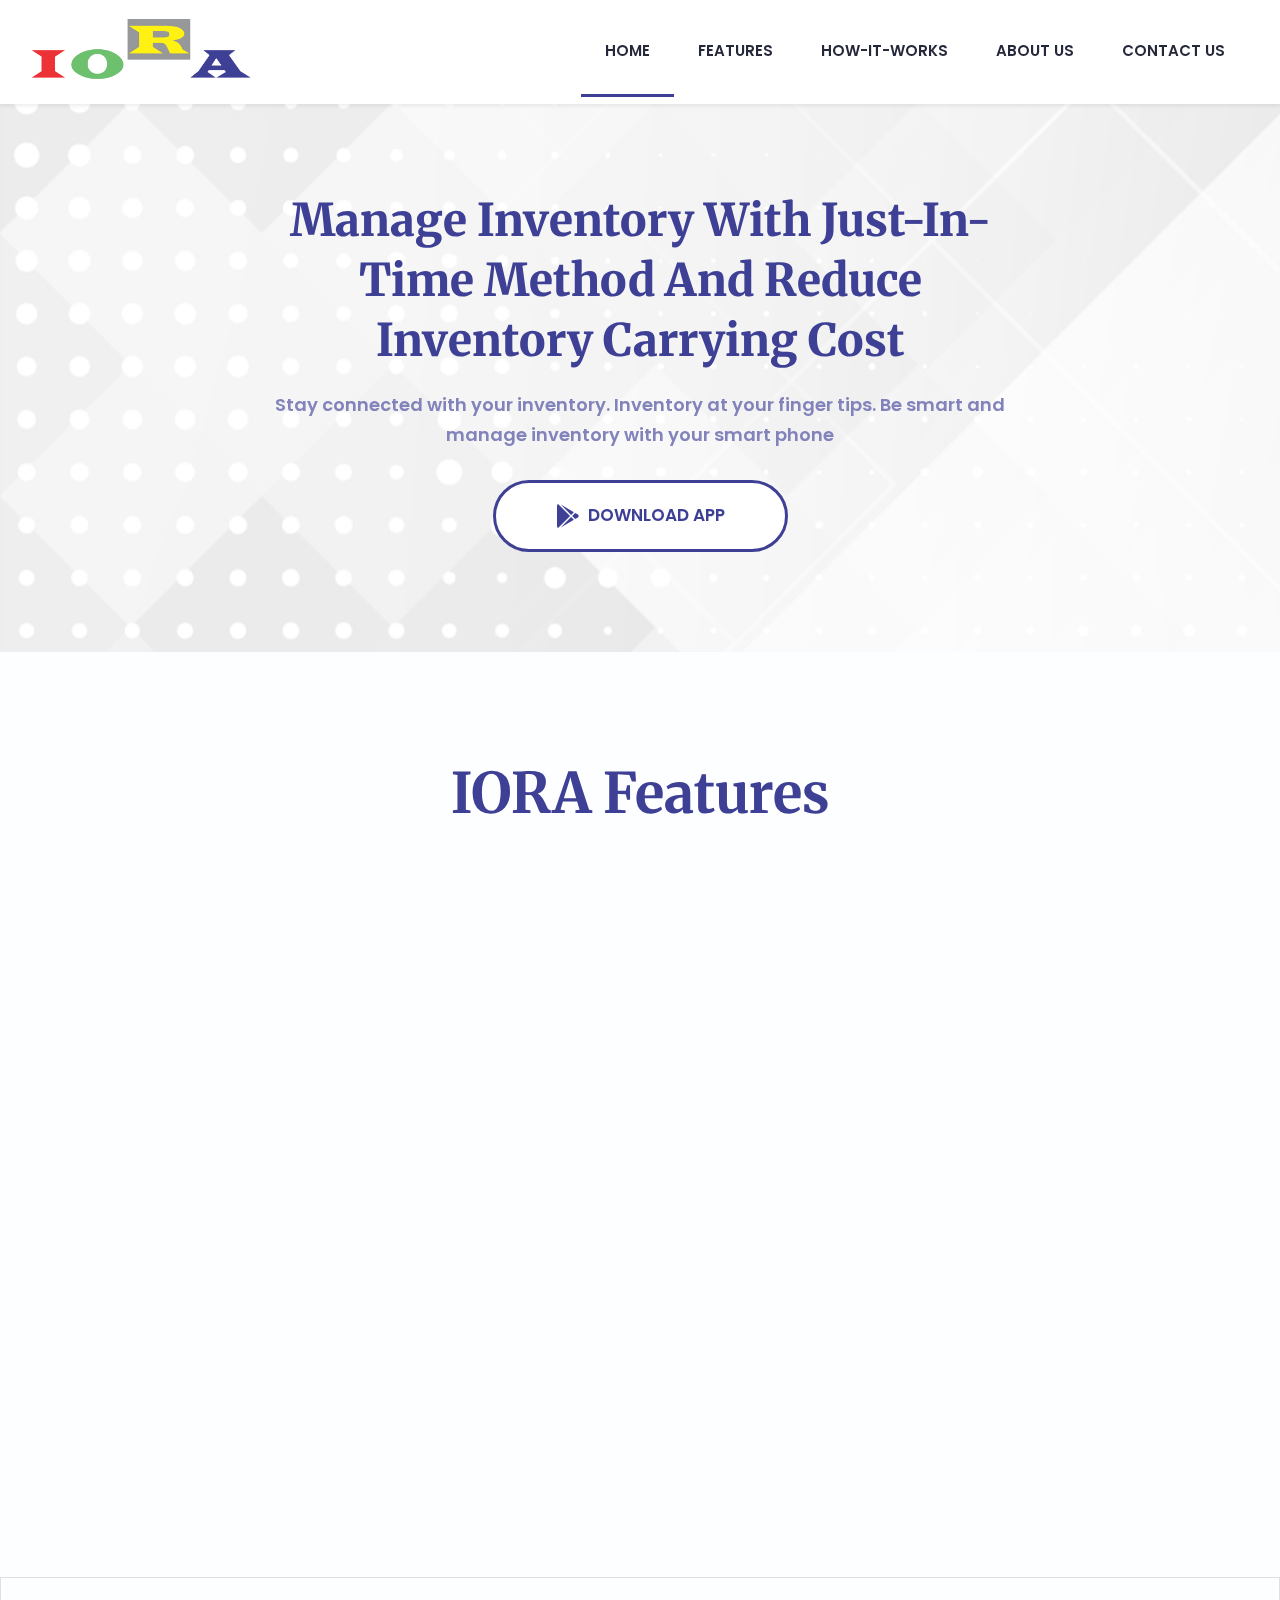
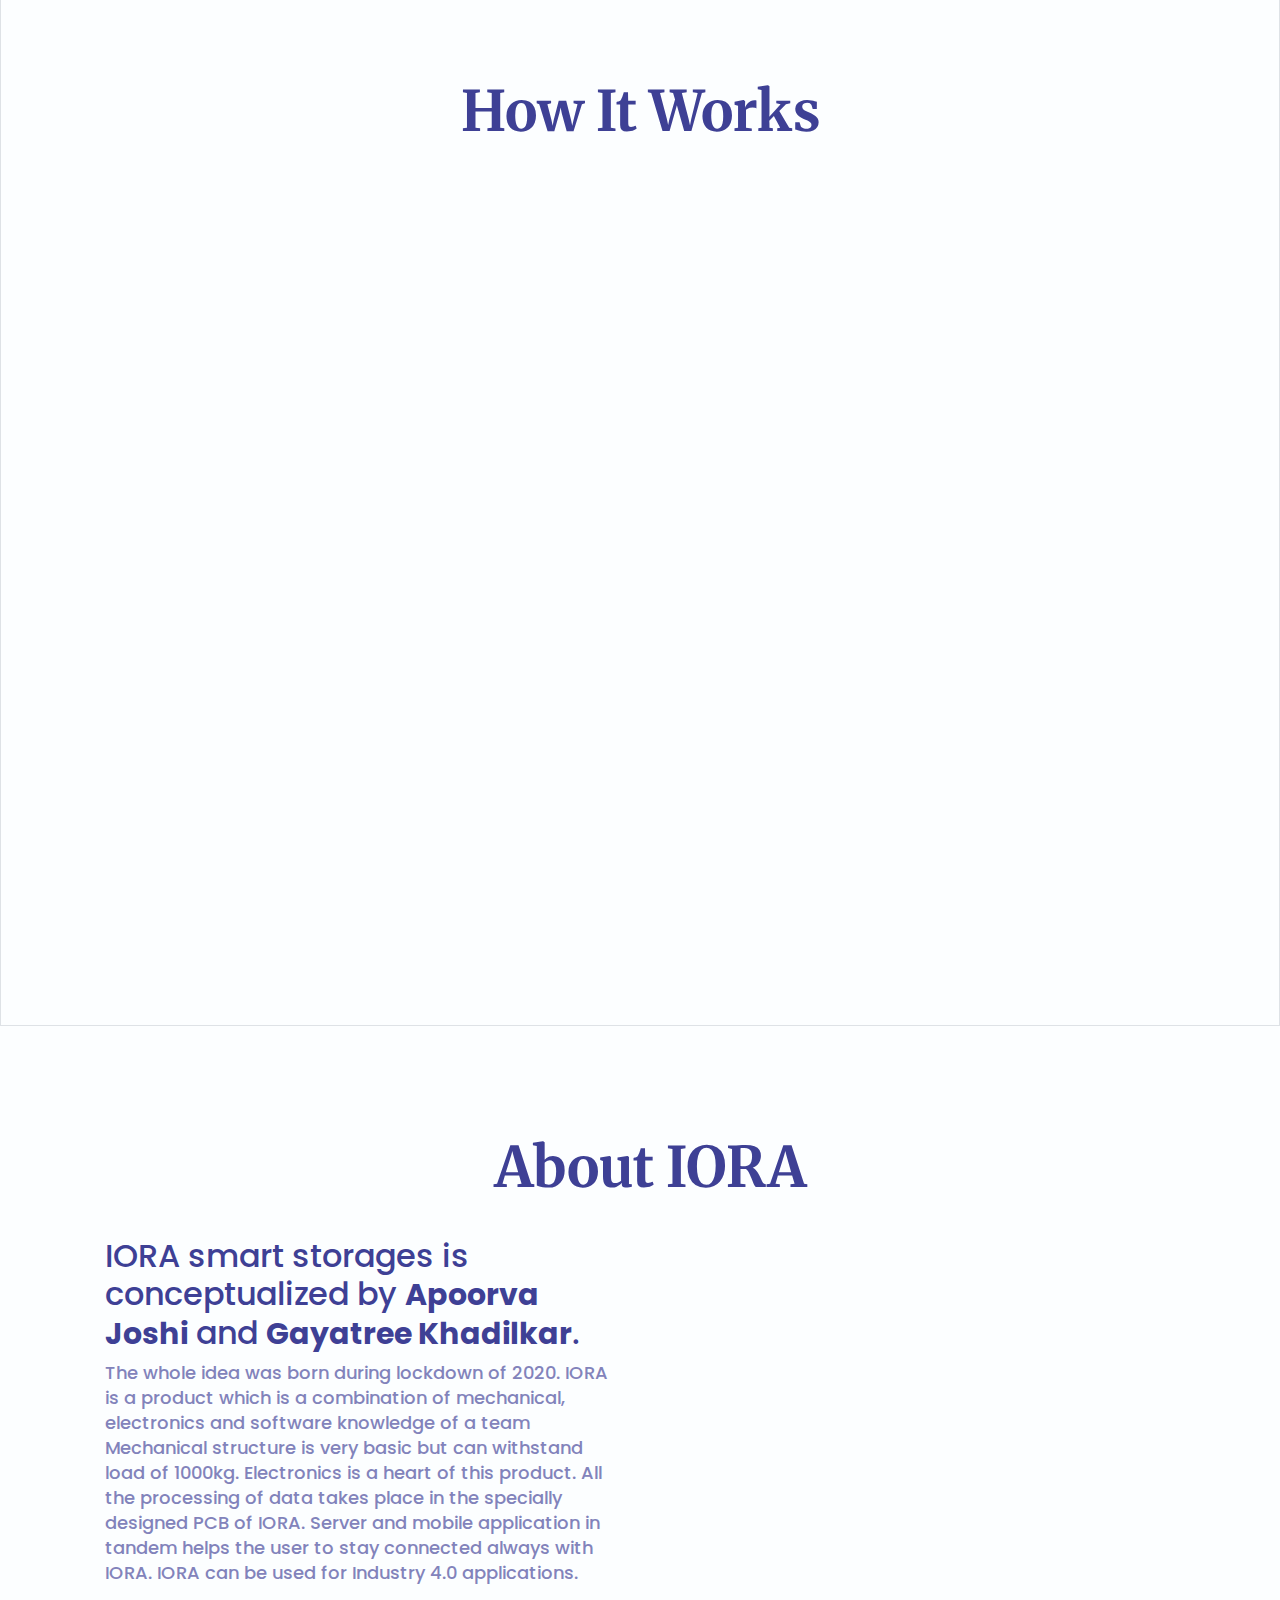
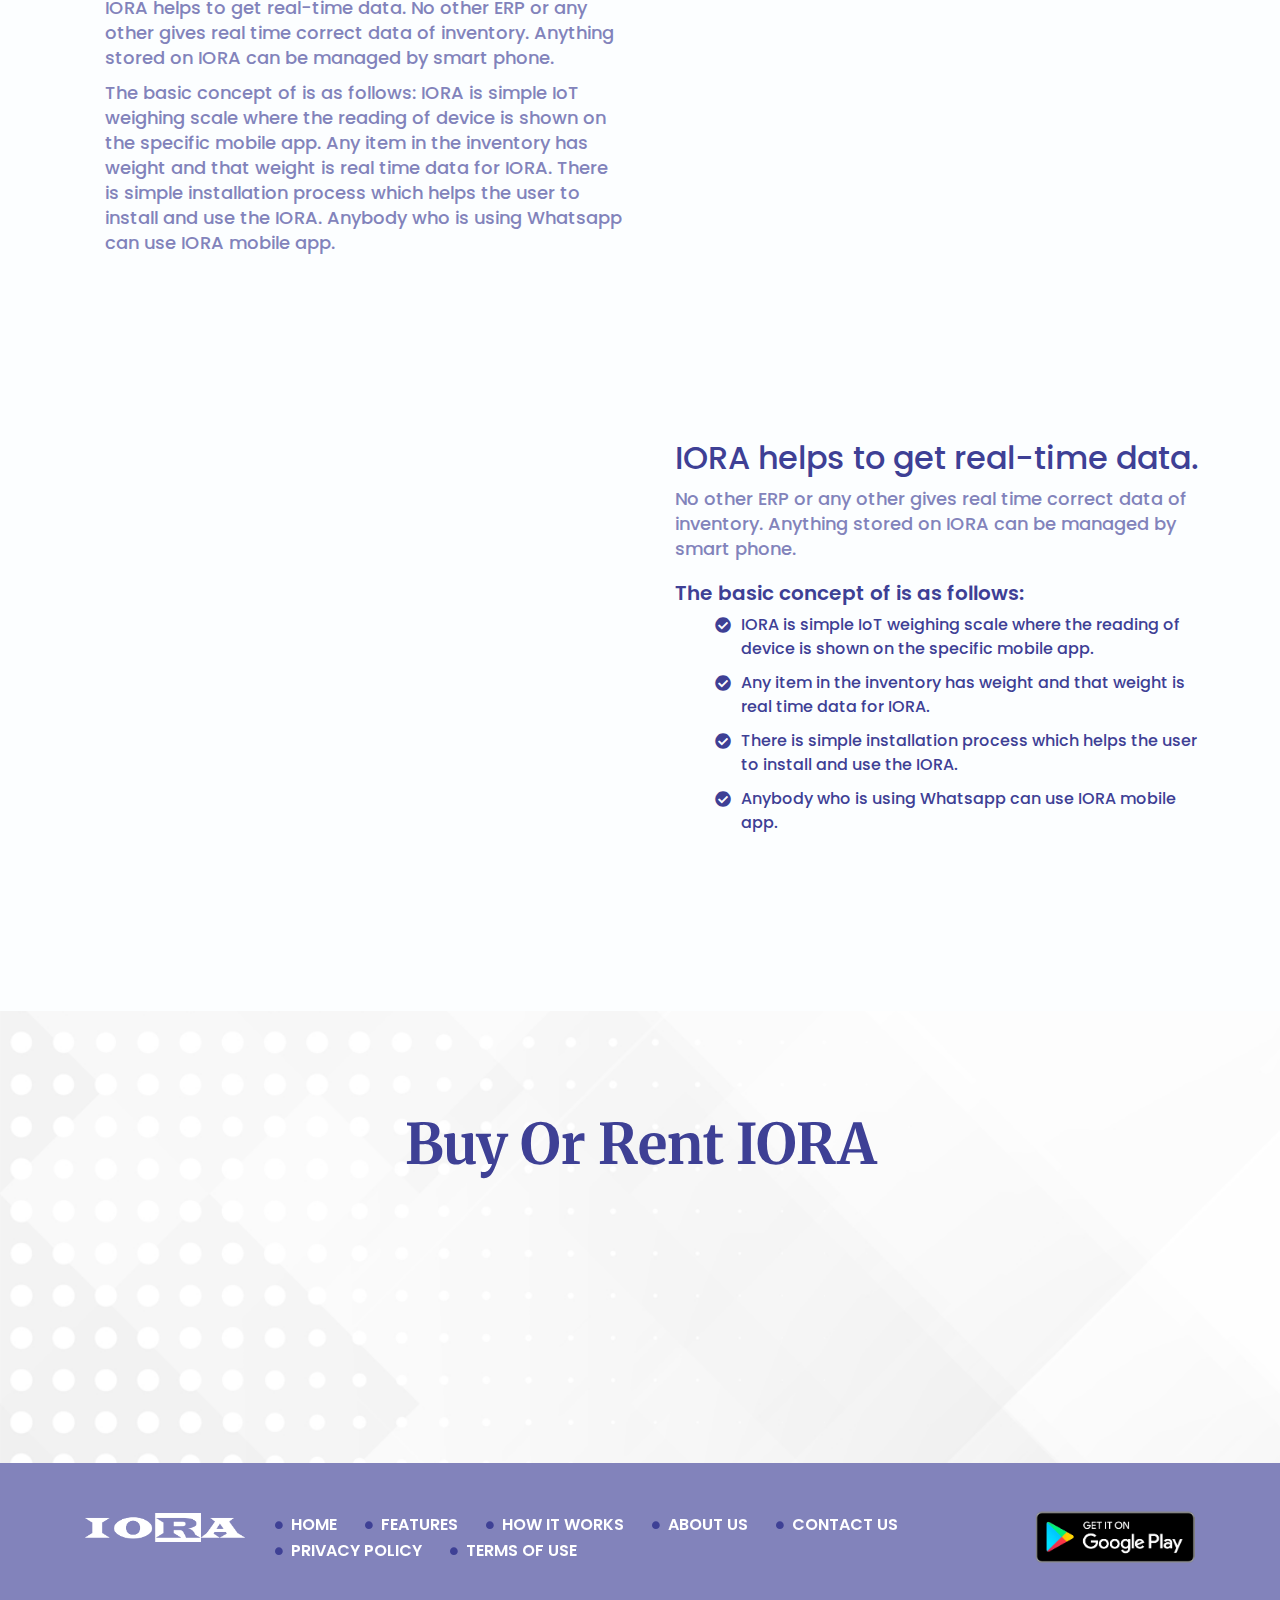
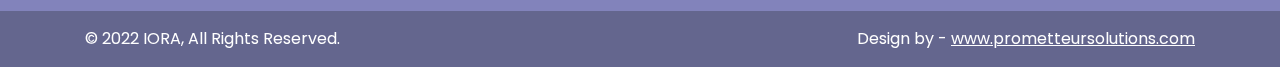
<file: index.html>
<!DOCTYPE html>
<html lang="en">

<head>
  <meta charset="utf-8" />
  <meta name="viewport" content="width=device-width, initial-scale=1, shrink-to-fit=no" />
  <meta name="description" content="" />
  <meta name="author" content="" />
  <title>IORA</title>
  <meta name="robots" content="INDEX, FOLLOW" />
  <meta property="og:url" content="https://prometteursolutions.com/" />
  <meta property="og:type" content="website" />
  <meta property="og:title" content="IORA Product of Aptree | Prometteur Solutions" />

  <meta property="og:description" content="IORA Product of Aptree - Design by - Prometteur Solutions Pvt. Ltd." />
  <meta property="og:image" content="./assets/imgs/iora_logo.png" />
  <link rel="icon" type="image/x-icon" href="./assets/imgs/iora_logo.png" />
  <!-- Font Awesome icons-->
  <link rel="stylesheet" href="https://cdnjs.cloudflare.com/ajax/libs/font-awesome/5.15.3/css/all.min.css"
    integrity="sha512-iBBXm8fW90+nuLcSKlbmrPcLa0OT92xO1BIsZ+ywDWZCvqsWgccV3gFoRBv0z+8dLJgyAHIhR35VZc2oM/gI1w=="
    crossorigin="anonymous" referrerpolicy="no-referrer" />
  <!-- Google fonts-->
  <link rel="preconnect" href="https://fonts.googleapis.com" />
  <link rel="preconnect" href="https://fonts.gstatic.com" crossorigin />
  <link
    href="https://fonts.googleapis.com/css2?family=Merriweather:ital,wght@0,300;0,400;0,700;0,900;1,300;1,400;1,700;1,900&display=swap"
    rel="stylesheet" />
  <link
    href="https://fonts.googleapis.com/css2?family=Poppins:ital,wght@0,100;0,200;0,300;0,400;0,500;0,600;0,700;0,800;0,900;1,100;1,200;1,300;1,400;1,500;1,600;1,700;1,800;1,900&display=swap"
    rel="stylesheet" />
  <!-- CSS -->
  <link rel="stylesheet" href="https://cdn.jsdelivr.net/npm/bootstrap@4.6.1/dist/css/bootstrap.min.css" />

  <!-- font awesome 5.15.4 link  -->
  <link rel="stylesheet" href="https://cdnjs.cloudflare.com/ajax/libs/font-awesome/5.15.4/css/all.min.css"
    integrity="sha512-1ycn6IcaQQ40/MKBW2W4Rhis/DbILU74C1vSrLJxCq57o941Ym01SwNsOMqvEBFlcgUa6xLiPY/NS5R+E6ztJQ=="
    crossorigin="anonymous" referrerpolicy="no-referrer" />
  <!--<link rel="stylesheet" href="assets/css/bootstrap.min.css"> -->
  <link href="assets/css/styles.css" rel="stylesheet" />

  <link rel="stylesheet" href="https://unpkg.com/aos@next/dist/aos.css" />
</head>

<body>
  <!-- Navigation-->
  <nav class="navbar navbar-expand-lg navbar-light shadow-sm fixed-top" id="mainNavi">
    <div class="container-fluid">
      <a class="navbar-brand" href="index.html">
        <img src="./assets/imgs/iora_logo.png" alt="Logo" class="IORA logo" />
      </a>
      <button class="navbar-toggler" type="button" data-toggle="collapse" data-target="#navres">
        Menu <i class="fas fa-bars"></i>
      </button>
      <div class="collapse navbar-collapse" id="navres">
        <ul class="navbar-nav ml-auto py-3 py-lg-0 pb-sm-0 headerlinks">
          <li class="nav-item">
            <a class="nav-link px-lg-3 py-3 py-lg-4 active" href="index.html">Home</a>
          </li>
          <li class="nav-item">
            <a class="nav-link px-lg-3 py-3 py-lg-4" href="#features">Features</a>
          </li>
          <li class="nav-item">
            <a class="nav-link px-lg-3 py-3 py-lg-4" href="#how-it-works">How-It-Works</a>
          </li>
          <li class="nav-item">
            <a class="nav-link px-lg-3 py-3 py-lg-4" href="#aboutus">About Us</a>
          </li>
          <li class="nav-item">
            <a class="nav-link px-lg-3 py-3 py-lg-4" href="#contactus">Contact Us</a>
          </li>
        </ul>
        <!-- <ul class="navbar-nav ml-auto py-3 py-lg-0 pb-sm-0 headerlinks headerlogin-out">
                    <li class="nav-item"><a class="btn btn-outline-custom headerlogin" href="#">Log In</a></li>
                </ul> -->
      </div>
    </div>
  </nav>

  <!-- Page Banner-->
  <header class="mainBanner commn-cls  mb-2">
    <div class="bannimgout">
      <div class="bannImg mainbann">
        <div class="slider-caption">
          <div class="container">
            <div class="bann-content" data-aos="fade-right" data-aos-duration="1000">
              <h1>
                Manage inventory with Just-In-Time method and reduce inventory
                carrying cost
              </h1>
              <p>
                Stay connected with your inventory. Inventory at your finger
                tips. Be smart and manage inventory with your smart phone
              </p>
              <a type="button" class="btn btn-outline-custom"
                href="https://play.google.com/store/apps/details?id=com.IORA" target="_blank"><i
                  class="fab fa-google-play mr-2"></i>Download App</a>
            </div>
          </div>
        </div>
      </div>
    </div>
  </header>

  <!-- Home features -->
  <section class="home-about commn-cls" id="features">
    <div class="container">
      <div class="row">
        <div class="col">
          <div class="home-title text-center">
            <h2>IORA Features</h2>
          </div>
        </div>
      </div>
      <div class="row justify-content-center text-center">
        <div class="col-md-4">
          <div class="home-about-txt border p-3" data-aos="zoom-in" data-aos-duration="1000">
            <!-- <img src="./assets/imgs/call.png" alt="call" class="img-fluid" /> -->
            <i class="fas fa-warehouse fa-3x"></i>
            <h5>Maximum storing capacity is 150kg.</h5>
            <p>
              IORA is currently available with maximum 150kg. It can be
              increased to 500kg
            </p>
          </div>
        </div>
        <div class="col-md-4">
          <div class="home-about-txt border p-3" data-aos="zoom-in" data-aos-duration="1000">
            <i class="fas fa-calculator fa-3x"></i>
            <h5>Least count 10gms</h5>
            <p>IORA can detect small weight changes as small as 10gms.</p>
          </div>
        </div>
      </div>
      <div class="row justify-contnet-center  text-center">
        <div class="col-md-4">
          <div class="home-about-txt border p-3" data-aos="zoom-in" data-aos-duration="1000">
            <!-- <img src="./assets/imgs/msg.png" alt="call" class="img-fluid" /> -->
            <i class="far fa-window-restore fa-3x"></i>
            <h5>Set re-order level</h5>
            <p>IORA helps you to get ready reference for re-order level</p>
            <!-- <a class="aboutus" href="#">Read more...</a> -->
          </div>
        </div>

        <div class="col-md-4">
          <div class="home-about-txt border p-3" data-aos="zoom-in" data-aos-duration="1000">
            <!-- <img src="./assets/imgs/key.png" alt="call" class="img-fluid" /> -->
            <i class="fas fa-calendar-week fa-3x"></i>
            <h5>Stay updated with inventory in hand</h5>
            <p>
              Stay always connected to your inventory in hand. Never miss out
              on any inventory
            </p>
            <!-- <a class="aboutus" href="#">Read more...</a> -->
          </div>
        </div>

        <div class="col-md-4">
          <div class="home-about-txt border p-3" data-aos="zoom-in" data-aos-duration="1000">
            <!-- <img src="./assets/imgs/key.png" alt="call" class="img-fluid" /> -->
            <i class="fas fa-users fa-3x"></i>
            <h5>Create Groups</h5>
            <p>
              Share multiple devices with multiple people. This feature helps
              in managing inventory for multiple devices with multiple users
            </p>
            <!-- <a class="aboutus" href="#">Read more...</a> -->
          </div>
        </div>
      </div>
    </div>
  </section>

  <!-- App working section  -->
  <section class="home-about commn-cls border border-bottom" id="how-it-works">
    <div class="container">
      <div class="row">
        <div class="col">
          <div class="home-title text-center">
            <h2 class="">How It works</h2>
          </div>
        </div>
      </div>
      <div class="row">
        <div class="col-md-4 d-flex align-items-center">
          <div class="commn-cls pr-md-4">
            <div class="work-about-txt text-center p-4 mb-4" data-aos="fade-left" data-aos-duration="1000">
              <i class="fas fa-download fa-3x mb-3 mr-3"></i>
              <!-- <img src="./assets/imgs/call.png" alt="call" class="img-fluid"> -->
              <h5 class="px-2 py-2">Download IORA from play store</h5>
            </div>
            <div class="work-about-txt text-center p-4 mb-4" data-aos="fade-left" data-aos-duration="1000">
              <i class="fas fa-user-plus fa-3x mb-3 mr-3"></i>
              <h5 class="px-2 py-2">Register User</h5>
            </div>

            <div class="work-about-txt text-center p-4 mb-4" data-aos="fade-left" data-aos-duration="1000">
              <i class="fas fa-store fa-3x mb-3 mr-3"></i>
              <h5 class="px-2 py-2">Buy and or rent IORA</h5>
            </div>
          </div>
        </div>
        <div class="col-md-4 home-about-img-out">
          <div class="home-about-img" data-aos="zoom-in-up" data-aos-duration="1000" >
            <!-- <img src="./assets/imgs/app_screen1.jpg" alt="Mobile" class="img-fluid border border-primary"/> -->
            <img src="./assets/imgs/home_screen.png" alt="Mobile" class="img-fluid" />
          </div>
        </div>
        <div class="col-md-4 d-flex align-items-center">
          <div class="commn-cls pl-md-4">
            <div class="work-about-txt text-center p-4 mb-4" data-aos="fade-right" data-aos-duration="1000">
              <i class="fas fa-money-check-alt fa-3x mb-3 mr-3"></i>
              <h5 class="px-2 py-2">Pay and Confirm</h5>
            </div>
            <div class="work-about-txt text-center p-4 mb-4" data-aos="fade-right" data-aos-duration="1000">
              <i class="fas fa-truck-loading fa-3x mb-3 mr-3"></i>
              <h5 class="px-2 py-2">Get Device Via Courier</h5>
            </div>
            <div class="work-about-txt text-center p-4 mb-4" data-aos="fade-right" data-aos-duration="1000">
              <i class="fas fa-tasks fa-3x mb-3 mr-3"></i>
              <h5 class="px-2 py-2">Start Managing Inventory on IORA</h5>
            </div>
          </div>
        </div>
      </div>
    </div>
  </section>

  <!-- Home aboutus -->

  <section class="home-characterss about-us-section commn-cls" id="aboutus">
    <!-- <img src="./assets/imgs/character-circlebg.png" alt="Image" class="img-fluid characab"> -->
    <div class="container">
      <div class="home-title  characters-txt iora-about">
        <h2 class="text-center mt-5">About IORA</h2>
      </div>
      <div class="row align-items-center">
        <div class="col-md-6">
          <div class="about-title characters-txt iora-about pl-2">
            <h2>
              IORA smart storages is conceptualized by <span>Apoorva Joshi</span> and <span>Gayatree Khadilkar</span>.
            </h2>
            <p>The whole idea was born during lockdown of
              2020. IORA is a product which is a combination of mechanical,
              electronics and software knowledge of a team Mechanical
              structure is very basic but can withstand load of 1000kg.
              Electronics is a heart of this product. All the processing of
              data takes place in the specially designed PCB of IORA. Server
              and mobile application in tandem helps the user to stay
              connected always with IORA. IORA can be used for Industry 4.0
              applications.
            </p>
            <p>
              IORA helps to get real-time data. No other ERP or any other
              gives real time correct data of inventory. Anything stored on
              IORA can be managed by smart phone.
            </p>
            <p>
              The basic concept of is as follows: IORA is simple IoT weighing
              scale where the reading of device is shown on the specific
              mobile app. Any item in the inventory has weight and that weight
              is real time data for IORA. There is simple installation process
              which helps the user to install and use the IORA. Anybody who is
              using Whatsapp can use IORA mobile app.
            </p>
          </div>
        </div>

        <div class="col-md-6 text-center">
          <div class="about-img1 p-4 " data-aos="fade-left" data-aos-duration="1000">
            <img src="./assets/imgs/about1.jpg" alt="Image" class="img-fluid" />
          </div>
        </div>

        <div class="row align-items-center mt-4 ">
          <div class="col-md-6 text-center">
            <div class="about-img2 p-4 " data-aos="fade-right" data-aos-duration="1000">
              <img src="./assets/imgs/graph_img.png" alt="Image" class="img-fluid" />
            </div>
            <div class="about-img2 p-4 " data-aos="fade-right" data-aos-duration="1000">
              <img src="./assets/imgs/graph_img.png" alt="Image" class="img-fluid" />
            </div>
          </div>

          <div class="col-md-6 ">
            <div class="about-title characters-txt iora-about">
              <h2>
                IORA helps to get real-time data.
              </h2>
              <p>
                No other ERP or any other gives real time correct data of inventory. Anything stored on IORA can be
                managed by smart phone.
              </p>
              <!-- <i class="fas fa-weight fa-3x"></i> -->
              <h5 class="list-heading"> The basic concept of is as follows: </h5>
              <ul>
                <li>
                  IORA is simple IoT weighing scale where the reading of device is shown on the specific mobile app.
                </li>
                <li>
                  Any item in the inventory has weight and that weight is real time data for IORA.
                </li>
                <li>
                  There is simple installation process which helps the user to install and use the IORA.
                </li>
                <li>
                  Anybody who is using Whatsapp can use IORA mobile app.
                </li>
              </ul>
            </div>
          </div>
        </div>
      </div>
  </section>


  <!-- Home contactus -->
  <section class="home-newsletter commn-cls" id="contactus">
    <div class="container">
      <div class="row">
        <div class="col-lg-8 offset-lg-2 col-md-10 offset-md-1">
          <div class="home-title text-center">
            <h2>Buy or rent IORA</h2>
          </div>
          <!-- <div class="alert alert-success" id="success-alert">
                        <button type="button" class="close" data-dismiss="alert">x</button>
                        <strong>Thanks! </strong> &nbsp; We have added you to our list.
                      </div> -->
          <div class="newsletter-input" data-aos="fade-right" data-aos-duration="1000">
            <div class="input-group">
              <input type="text" class="form-control" placeholder="Enter Your E-mail" aria-label="Enter Your E-mail" />
              <div class="input-group-append">


                <button class="btn btn-custom" type="button" id="newsletterbtn"><img src="./assets/imgs/send1.png"
                    alt="Send"></button>

              </div>
            </div>
            <div class="contact-detail d-flex align-items-center justify-content-center mt-3">
              <i class="fas fa-envelope mr-2 my-auto"></i>
              <h5 class="my-auto">apoorva@theiora.com</h5>
            </div>
          </div>
        </div>
      </div>
    </div>
  </section>

  <!-- Footer-->
  <footer class="commn-cls">
    <div class="topfooter">
      <div class="container">
        <div class="row">
          <div class="col col-lg-2 col-md-2 col-12">
            <a class="navbar-brand p-0 m-0" href="index.html">
              <img src="./assets/imgs/iora2.png" alt="Logo" class="footerlogo img-fluid" />
            </a>
          </div>

          <div class="col col-lg-8 col-md-8 col-12 d-flex align-items-center">
            <ul class="list-inline footer-links-out mb-0 mx-auto">
              <li class="footer-links list-inline-item">
                <a href="index.html"><i class="fas fa-circle mr-2"></i>Home</a>
              </li>
              <li class="footer-links list-inline-item">
                <a href="#features"><i class="fas fa-circle mr-2"></i>Features</a>
              </li>
              <li class="footer-links list-inline-item">
                <a href="#how-it-works"><i class="fas fa-circle mr-2"></i>How It Works</a>
              </li>
              <li class="footer-links list-inline-item">
                <a href="#aboutus"><i class="fas fa-circle mr-2"></i>About us</a>
              </li>
              <li class="footer-links list-inline-item">
                <a href="#contactus"><i class="fas fa-circle mr-2"></i>Contact Us</a>
              </li>

              <li class="footer-links list-inline-item">
                <a href="./Privacy-policy.html"><i class="fas fa-circle mr-2"></i>Privacy Policy</a>
              </li>
              <li class="footer-links list-inline-item">
                <a href="terms-of-use.html"><i class="fas fa-circle mr-2"></i>Terms of Use</a>
              </li>
            </ul>
          </div>

          <div class="col col-lg-2 col-md-2 col-12">
            <a class="navbar-brand p-0 m-0" href="https://play.google.com/store/apps/details?id=com.IORA"
              target="_blank">
              <img src="./assets/imgs/app.png" alt="playstore" class="footerlogo img-fluid mb-0" />
            </a>
          </div>
        </div>
      </div>
    </div>

    <div class="copyright">
      <div class="container">
        <div class="row">
          <div class="col col-md-6 col-12">
            <div class="text-white rescen text-left">
              &copy; 2022 IORA, All Rights Reserved.
            </div>
          </div>
          <div class="col col-md-6 col-12">
            <div class="text-white text-right rescen">
              Design by -
              <a href="https://prometteursolutions.com/" target="_blank">www.prometteursolutions.com</a>
            </div>
          </div>
        </div>
      </div>
    </div>
  </footer>

  <button class="totop" title="Go to top">
    <i class="fas fa-arrow-up"></i>
  </button>

  <!-- js-->
  <script src="https://cdnjs.cloudflare.com/ajax/libs/jquery/3.6.0/jquery.min.js"
    integrity="sha512-894YE6QWD5I59HgZOGReFYm4dnWc1Qt5NtvYSaNcOP+u1T9qYdvdihz0PPSiiqn/+/3e7Jo4EaG7TubfWGUrMQ=="
    crossorigin="anonymous" referrerpolicy="no-referrer"></script>
  <script src="https://cdnjs.cloudflare.com/ajax/libs/popper.js/2.11.5/umd/popper.min.js"
    integrity="sha512-8cU710tp3iH9RniUh6fq5zJsGnjLzOWLWdZqBMLtqaoZUA6AWIE34lwMB3ipUNiTBP5jEZKY95SfbNnQ8cCKvA=="
    crossorigin="anonymous" referrerpolicy="no-referrer"></script>
  <script src="https://cdn.jsdelivr.net/npm/bootstrap@4.6.1/dist/js/bootstrap.bundle.min.js"></script>
  <!-- <script src="assets/js/jquery.min.js"></script>
    <script src="assets/js/bootstrap.min.js"></script>
    <script src="assets/js/popper.min.js"></script>
    <script src="assets/js/scripts.js"></script> -->


    <script src="https://unpkg.com/aos@next/dist/aos.js"></script>
    <script>
      AOS.init();
    </script>

</body>


<!-- hide nav links in the mobile view  -->
<script>
  $('.navbar-nav>li>a').on('click', function () {
    $('.navbar-collapse').collapse('hide');
  });

</script>

</html>
</file>
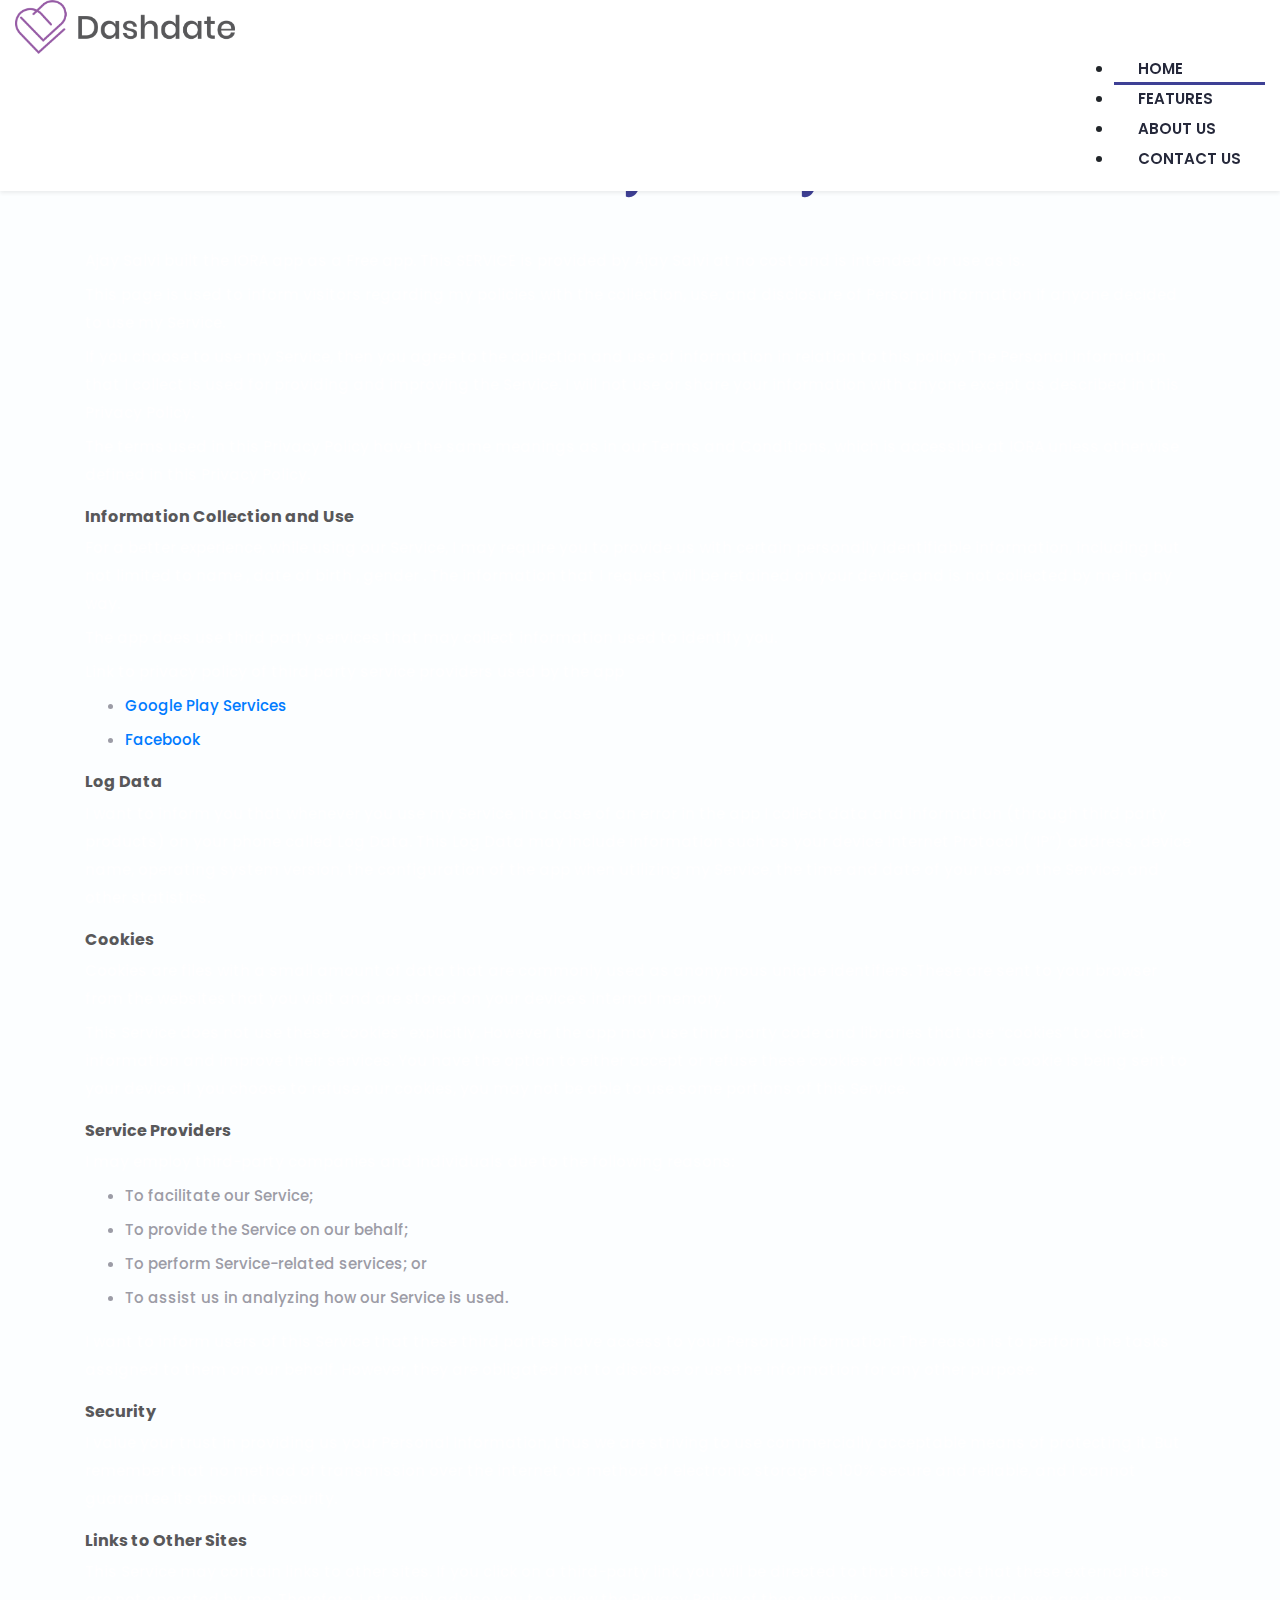
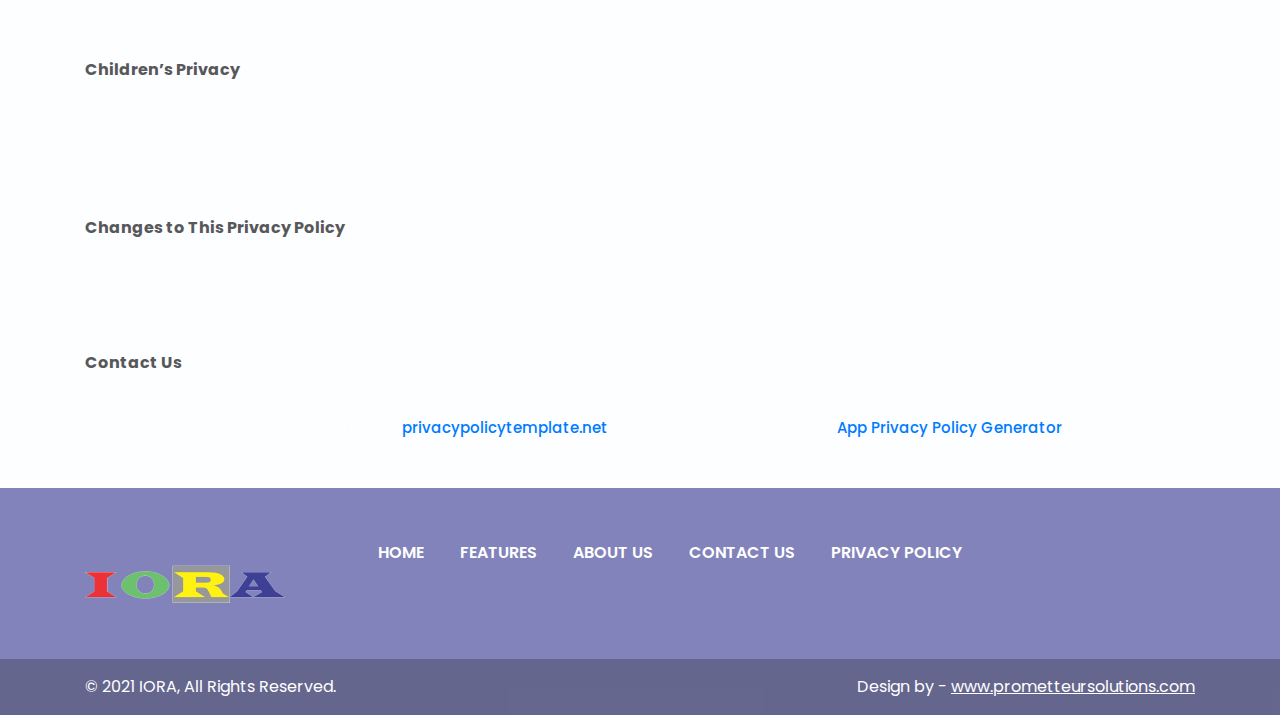
<file: old_privacy-policy.html>
<!DOCTYPE html>
<html lang="en">

<head>
    <meta charset="utf-8" />
    <meta name="viewport" content="width=device-width, initial-scale=1, shrink-to-fit=no" />
    <meta name="description" content="" />
    <meta name="author" content="" />
    <title>Privacy Policy | IORA</title>
    <meta name="robots" content="INDEX, FOLLOW" />
    <meta property="og:url" content="https://prometteursolutions.com/" />
    <meta property="og:type" content="website" />
    <meta property="og:title" content="IORA Product of Aptree | Prometteur Solutions" />
    <meta property="og:description" content="IORA - Design by - Prometteur Solutions Pvt. Ltd." />
    <meta property="og:image" content="./assets/imgs/snippet.jpg" />
    <link rel="icon" type="image/x-icon" href="./assets/imgs/favicon.jpg" />
    <!-- Font Awesome icons-->
    <link rel="stylesheet" href="https://cdnjs.cloudflare.com/ajax/libs/font-awesome/5.15.3/css/all.min.css"
        integrity="sha512-iBBXm8fW90+nuLcSKlbmrPcLa0OT92xO1BIsZ+ywDWZCvqsWgccV3gFoRBv0z+8dLJgyAHIhR35VZc2oM/gI1w=="
        crossorigin="anonymous" referrerpolicy="no-referrer" />
    <!-- Google fonts-->
    <link rel="preconnect" href="https://fonts.googleapis.com">
    <link rel="preconnect" href="https://fonts.gstatic.com" crossorigin>
    <link
        href="https://fonts.googleapis.com/css2?family=Merriweather:ital,wght@0,300;0,400;0,700;0,900;1,300;1,400;1,700;1,900&display=swap"
        rel="stylesheet">
    <link
        href="https://fonts.googleapis.com/css2?family=Poppins:ital,wght@0,100;0,200;0,300;0,400;0,500;0,600;0,700;0,800;0,900;1,100;1,200;1,300;1,400;1,500;1,600;1,700;1,800;1,900&display=swap"
        rel="stylesheet">
    <!-- CSS -->
    <link rel="stylesheet" href="assets/css/bootstrap.min.css">
    <link href="assets/css/styles.css" rel="stylesheet" />
</head>

<body>
    <!-- Navigation-->
    <nav class="navbar navbar-expand-lg navbar-light shadow-sm" id="mainNavi">
        <div class="container-fluid">
            <a class="navbar-brand" href="index.html">
                <img src="./assets/imgs/logo.png" alt="Logo" class="IORA logo">
            </a>
            <button class="navbar-toggler" type="button" data-toggle="collapse" data-target="#navres">
                Menú <i class="fas fa-bars"></i>
            </button>
            <div class="collapse navbar-collapse" id="navres">
                <ul class="navbar-nav ml-auto py-3 py-lg-0 pb-sm-0 headerlinks">
                    <li class="nav-item"><a class="nav-link px-lg-3 py-3 py-lg-4 active" href="index.html">Home</a></li>
                    <li class="nav-item"><a class="nav-link px-lg-3 py-3 py-lg-4" href="index.html#features">Features</a></li>
                    <li class="nav-item"><a class="nav-link px-lg-3 py-3 py-lg-4" href="index.html#aboutus">About Us</a></li>
                    <li class="nav-item"><a class="nav-link px-lg-3 py-3 py-lg-4" href="index.html#contactus">Contact Us</a></li>
                </ul>
                <!-- <ul class="navbar-nav ml-auto py-3 py-lg-0 pb-sm-0 headerlinks headerlogin-out">
                    <li class="nav-item"><a class="btn btn-outline-custom headerlogin" href="#">Log In</a></li>
                </ul> -->
            </div>
        </div>
    </nav>

    <!-- Home features -->
    <section class="mainBanner privacy-policy commn-cls">
        <div class="container">
            <div class="row">
                <div class="col">
                    <div class="home-title text-center">
                        <h2>Privacy Policy</h2>
                    </div>
                </div>
            </div>
            <div class="row">
                <div class="col-md-12">
                    <div class="commn-cls">
                        <div class="home-about-txt">
                            <p>
                                Ajay Salvi built the IORA app as
                                a Free app. This SERVICE is provided by
                                Ajay Salvi at no cost and is intended for use as
                                is.
                              </p> <p>
                                This page is used to inform visitors regarding my
                                policies with the collection, use, and disclosure of Personal
                                Information if anyone decided to use my Service.
                              </p> <p>
                                If you choose to use my Service, then you agree to
                                the collection and use of information in relation to this
                                policy. The Personal Information that I collect is
                                used for providing and improving the Service. I will not use or share your information with
                                anyone except as described in this Privacy Policy.
                              </p> <p>
                                The terms used in this Privacy Policy have the same meanings
                                as in our Terms and Conditions, which is accessible at
                                IORA unless otherwise defined in this Privacy Policy.
                              </p> <h6><b>Information Collection and Use</b></h6> <p>
                                For a better experience, while using our Service, I
                                may require you to provide us with certain personally
                                identifiable information, including but not limited to name , date of birth , gender . The information that
                                I request will be retained on your device and is not collected by me in any way.
                              </p> <div><p>
                                  The app does use third party services that may collect
                                  information used to identify you.
                                </p> <p>
                                  Link to privacy policy of third party service providers used
                                  by the app
                                </p> <ul><li><a href="https://www.google.com/policies/privacy/" target="_blank" rel="noopener noreferrer">Google Play Services</a></li><!----><!----><!----><li><a href="https://www.facebook.com/about/privacy/update/printable" target="_blank" rel="noopener noreferrer">Facebook</a></li><!----><!----><!----><!----><!----><!----><!----><!----><!----><!----><!----><!----><!----><!----><!----><!----><!----><!----><!----><!----><!----><!----></ul></div> <h6><b>Log Data</b></h6> <p>
                                I want to inform you that whenever you
                                use my Service, in a case of an error in the app
                                I collect data and information (through third party
                                products) on your phone called Log Data. This Log Data may
                                include information such as your device Internet Protocol
                                (“IP”) address, device name, operating system version, the
                                configuration of the app when utilizing my Service,
                                the time and date of your use of the Service, and other
                                statistics.
                              </p> <h6><b>Cookies</b></h6> <p>
                                Cookies are files with a small amount of data that are
                                commonly used as anonymous unique identifiers. These are sent
                                to your browser from the websites that you visit and are
                                stored on your device's internal memory.
                              </p> <p>
                                This Service does not use these “cookies” explicitly. However,
                                the app may use third party code and libraries that use
                                “cookies” to collect information and improve their services.
                                You have the option to either accept or refuse these cookies
                                and know when a cookie is being sent to your device. If you
                                choose to refuse our cookies, you may not be able to use some
                                portions of this Service.
                              </p> <h6><b>Service Providers</b></h6> <p>
                                I may employ third-party companies and
                                individuals due to the following reasons:
                              </p> <ul><li>To facilitate our Service;</li> <li>To provide the Service on our behalf;</li> <li>To perform Service-related services; or</li> <li>To assist us in analyzing how our Service is used.</li></ul> <p>
                                I want to inform users of this Service
                                that these third parties have access to your Personal
                                Information. The reason is to perform the tasks assigned to
                                them on our behalf. However, they are obligated not to
                                disclose or use the information for any other purpose.
                              </p> <h6><b>Security</b></h6> <p>
                                I value your trust in providing us your
                                Personal Information, thus we are striving to use commercially
                                acceptable means of protecting it. But remember that no method
                                of transmission over the internet, or method of electronic
                                storage is 100% secure and reliable, and I cannot
                                guarantee its absolute security.
                              </p> <h6><b>Links to Other Sites</b></h6> <p>
                                This Service may contain links to other sites. If you click on
                                a third-party link, you will be directed to that site. Note
                                that these external sites are not operated by me.
                                Therefore, I strongly advise you to review the
                                Privacy Policy of these websites. I have
                                no control over and assume no responsibility for the content,
                                privacy policies, or practices of any third-party sites or
                                services.
                              </p> <h6><b>Children’s Privacy</b></h6> <p>
                                These Services do not address anyone under the age of 13.
                                I do not knowingly collect personally
                                identifiable information from children under 13 years of age. In the case
                                I discover that a child under 13 has provided
                                me with personal information, I immediately
                                delete this from our servers. If you are a parent or guardian
                                and you are aware that your child has provided us with
                                personal information, please contact me so that
                                I will be able to do necessary actions.
                              </p> <h6><b>Changes to This Privacy Policy</b></h6> <p>
                                I may update our Privacy Policy from
                                time to time. Thus, you are advised to review this page
                                periodically for any changes. I will
                                notify you of any changes by posting the new Privacy Policy on
                                this page.
                              </p> <p>This policy is effective as of 2021-10-22</p> <h6><b>Contact Us</b></h6> <p>
                                If you have any questions or suggestions about my
                                Privacy Policy, do not hesitate to contact me at IORA87@gmail.com.
                              </p> <p>This privacy policy page was created at <a href="https://privacypolicytemplate.net" target="_blank" rel="noopener noreferrer">privacypolicytemplate.net </a>and modified/generated by <a href="https://app-privacy-policy-generator.nisrulz.com/" target="_blank" rel="noopener noreferrer">App Privacy Policy Generator</a></p>              

                        </div>
                    </div>
                </div>
            </div>
        </div>
    </section>

    <!-- Footer-->
    <footer class="commn-cls">
        <div class="topfooter">
            <div class="container">
                <div class="row">
                    <div class="col col-lg-3 col-md-3 col-12">
                        <a class="navbar-brand p-0 m-0" href="index.html">
                            <img src="./assets/imgs/iora_logo.png" alt="Logo" class="footerlogo img-fluid">
                        </a>
                    </div>

                    <div class="col col-lg-9 col-md-9 col-12 d-flex align-items-center">
                        <ul class="list-inline footer-links-out mb-0 mx-auto">
                            <li class="footer-links list-inline-item">
                                <a href="index.html"><i class="fas fa-circle mr-2"></i>Home</a>
                            </li>
                            <li class="footer-links list-inline-item">
                                <a href="index.html#features"><i class="fas fa-circle mr-2"></i>Features</a>
                            </li>
                            <li class="footer-links list-inline-item">
                                <a href="index.html#aboutus"><i class="fas fa-circle mr-2"></i>About us</a>
                            </li>
                            <li class="footer-links list-inline-item">
                                <a href="index.html#contactus"><i class="fas fa-circle mr-2"></i>Contact Us</a>
                            </li>
                            <li class="footer-links list-inline-item">
                                <a href="privacy-policy.html"><i class="fas fa-circle mr-2"></i>Privacy Policy</a>
                            </li>
                        </ul>
                    </div>

                    <!-- <div class="col col-lg-3 col-md-12 col-12 d-flex align-items-center">
                        <ul class="list-inline socialicons">
                            <li class="list-inline-item">
                                <a href="#!">
                                    <span class="fa-stack">
                                        <i class="fab fa-facebook-f"></i>
                                    </span>
                                </a>
                            </li>
                            <li class="list-inline-item">
                                <a href="#!">
                                    <span class="fa-stack">
                                        <i class="fab fa-instagram"></i>
                                    </span>
                                </a>
                            </li>
                            <li class="list-inline-item">
                                <a href="#!">
                                    <span class="fa-stack">
                                        <i class="fab fa-youtube"></i>
                                    </span>
                                </a>
                            </li>
                        </ul>
                    </div> -->

                </div>
            </div>
        </div>

        <div class="copyright">
            <div class="container">
                <div class="row">
                    <div class="col col-md-6 col-12">
                        <div class="text-white rescen text-left">&copy; 2021 IORA, All Rights
                            Reserved.</div>
                    </div>
                    <div class="col col-md-6 col-12">
                        <div class="text-white text-right rescen">Design by - <a href="https://prometteursolutions.com/"
                                target="_blank">www.prometteursolutions.com</a></div>
                    </div>
                </div>
            </div>
        </div>
    </footer>

    <button class="totop" title="Go to top"><i class="fas fa-arrow-up"></i></button>

    <!-- js-->
    <script src="assets/js/jquery.min.js"></script>
    <script src="assets/js/bootstrap.min.js"></script>
    <script src="assets/js/popper.min.js"></script>
    <script src="assets/js/scripts.js"></script>
</body>

</html>
</file>
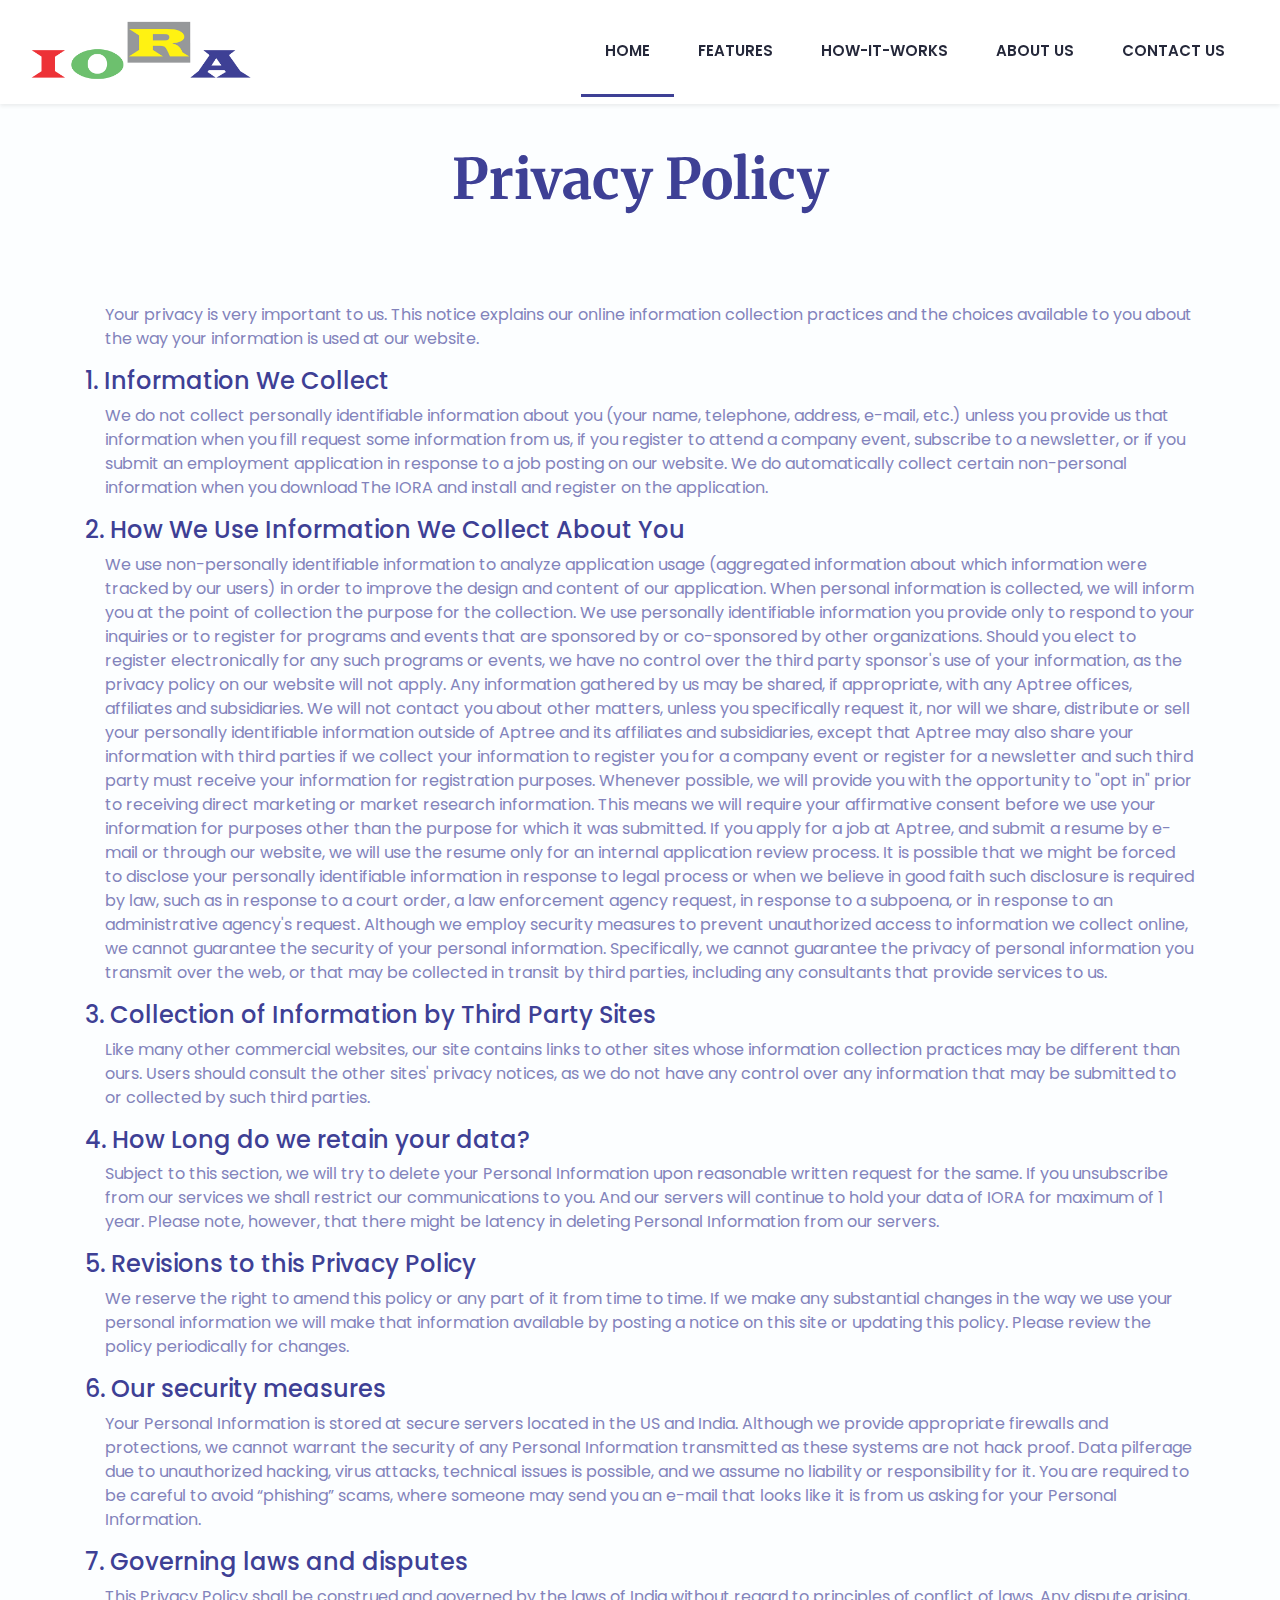
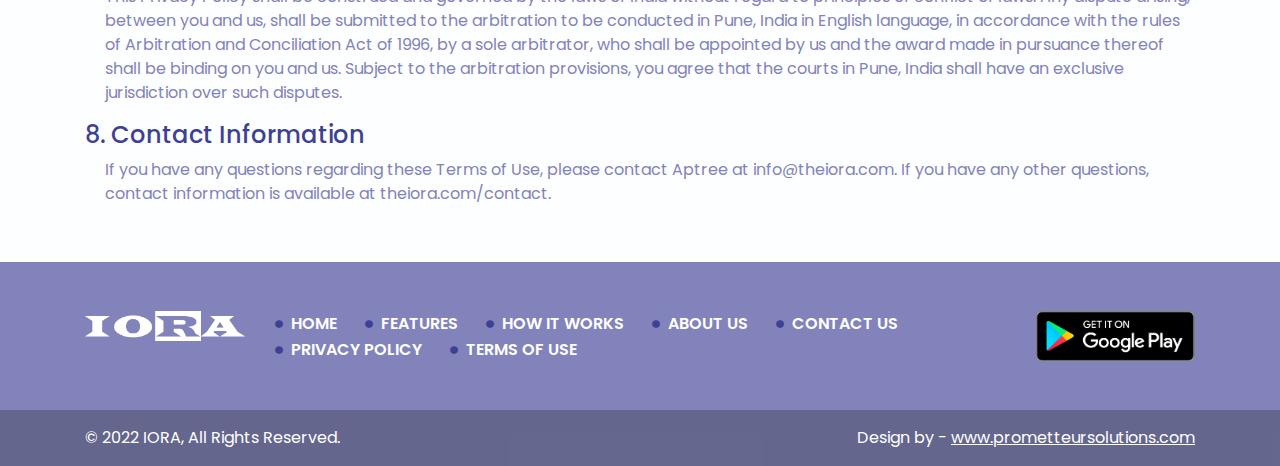
<file: Privacy-policy.html>
<!DOCTYPE html>
<html lang="en">
  <head>
    <meta charset="utf-8" />
    <meta
      name="viewport"
      content="width=device-width, initial-scale=1, shrink-to-fit=no"
    />
    <meta name="description" content="" />
    <meta name="author" content="" />
    <title>IORA</title>
    <meta name="robots" content="INDEX, FOLLOW" />
    <meta property="og:url" content="https://prometteursolutions.com/" />
    <meta property="og:type" content="website" />
    <meta property="og:title" content="IORA Product of Aptree | Prometteur Solutions" />
    <meta
      property="og:description"
      content="IORA Product of Aptree - Design by - Prometteur Solutions Pvt. Ltd."
    />
    <meta property="og:image" content="./assets/imgs/iora_logo.png" />
    <link rel="icon" type="image/x-icon" href="./assets/imgs/iora_logo.png" />
    <!-- Font Awesome icons-->
    <link
      rel="stylesheet"
      href="https://cdnjs.cloudflare.com/ajax/libs/font-awesome/5.15.3/css/all.min.css"
      integrity="sha512-iBBXm8fW90+nuLcSKlbmrPcLa0OT92xO1BIsZ+ywDWZCvqsWgccV3gFoRBv0z+8dLJgyAHIhR35VZc2oM/gI1w=="
      crossorigin="anonymous"
      referrerpolicy="no-referrer"
    />
    <!-- Google fonts-->
    <link rel="preconnect" href="https://fonts.googleapis.com" />
    <link rel="preconnect" href="https://fonts.gstatic.com" crossorigin />
    <link
      href="https://fonts.googleapis.com/css2?family=Merriweather:ital,wght@0,300;0,400;0,700;0,900;1,300;1,400;1,700;1,900&display=swap"
      rel="stylesheet"
    />
    <link
      href="https://fonts.googleapis.com/css2?family=Poppins:ital,wght@0,100;0,200;0,300;0,400;0,500;0,600;0,700;0,800;0,900;1,100;1,200;1,300;1,400;1,500;1,600;1,700;1,800;1,900&display=swap"
      rel="stylesheet"
    />
    <!-- CSS -->
    <link
      rel="stylesheet"
      href="https://cdn.jsdelivr.net/npm/bootstrap@4.6.1/dist/css/bootstrap.min.css"
    />

    <!-- font awesome 5.15.4 link  -->
    <link
      rel="stylesheet"
      href="https://cdnjs.cloudflare.com/ajax/libs/font-awesome/5.15.4/css/all.min.css"
      integrity="sha512-1ycn6IcaQQ40/MKBW2W4Rhis/DbILU74C1vSrLJxCq57o941Ym01SwNsOMqvEBFlcgUa6xLiPY/NS5R+E6ztJQ=="
      crossorigin="anonymous"
      referrerpolicy="no-referrer"
    />
    <!--<link rel="stylesheet" href="assets/css/bootstrap.min.css"> -->
    <link href="assets/css/styles.css" rel="stylesheet" />
  </head>

  <body>
    <!-- Navigation-->
    <nav class="navbar navbar-expand-lg navbar-light shadow-sm" id="mainNavi">
      <div class="container-fluid">
        <a class="navbar-brand" href="index.html">
          <img src="./assets/imgs/iora_logo.png" alt="Logo" class="IORA logo" />
        </a>
        <button
          class="navbar-toggler"
          type="button"
          data-toggle="collapse"
          data-target="#navres"
        >
          Menu <i class="fas fa-bars"></i>
        </button>
        <div class="collapse navbar-collapse" id="navres">
          <ul class="navbar-nav ml-auto py-3 py-lg-0 pb-sm-0 headerlinks">
            <li class="nav-item">
              <a class="nav-link px-lg-3 py-3 py-lg-4 active" href="index.html"
                >Home</a
              >
            </li>
            <li class="nav-item">
              <a class="nav-link px-lg-3 py-3 py-lg-4" href="index.html#features"
                >Features</a
              >
            </li>
            <li class="nav-item">
              <a class="nav-link px-lg-3 py-3 py-lg-4" href="index.html#how-it-works"
                >How-It-Works</a
              >
            </li>
            <li class="nav-item">
              <a class="nav-link px-lg-3 py-3 py-lg-4" href="index.html#aboutus"
                >About Us</a
              >
            </li>
            <li class="nav-item">
              <a class="nav-link px-lg-3 py-3 py-lg-4" href="index.html#contactus"
                >Contact Us</a
              >
            </li>
          </ul>
          <!-- <ul class="navbar-nav ml-auto py-3 py-lg-0 pb-sm-0 headerlinks headerlogin-out">
                    <li class="nav-item"><a class="btn btn-outline-custom headerlogin" href="#">Log In</a></li>
                </ul> -->
        </div>
      </div>
    </nav>

    <!-- Page Banner-->
    <header class="mainBanner commn-cls mb-2">
      <div class="bannimgout"></div>
    </header>

    <!-- Home features -->
    <section class="home-about p-0 commn-cls" id="features">
      <div class="container">


 

        <div class="row mt-5 privacy-policy-title">
            <div class="col">
              <div class="home-title text-center">
                <h2>Privacy policy</h2>
              </div>
            </div>
          </div>

          <div class="privacy-policy">
            <p>Your privacy is very important to us. This notice explains our online information collection practices and the choices available to you about the way your information is used at our website.</p>
            <h4>1. Information We Collect</h4>
            <p>We do not collect personally identifiable information about you (your name, telephone, address, e-mail, etc.) unless you provide us that information when you fill request some information from us, if you register to attend a company event, subscribe to a newsletter, or if you submit an employment application in response to a job posting on our website. We do automatically collect certain non-personal information when you download The IORA and install and register on the application.</p>
            <h4>2. How We Use Information We Collect About You</h4>
            <p>We use non-personally identifiable information to analyze application usage (aggregated information about which information were tracked by our users) in order to improve the design and content of our application. When personal information is collected, we will inform you at the point of collection the purpose for the collection. We use personally identifiable information you provide only to respond to your inquiries or to register for programs and events that are sponsored by or co-sponsored by other organizations. Should you elect to register electronically for any such programs or events, we have no control over the third party sponsor's use of your information, as the privacy policy on our website will not apply. Any information gathered by us may be shared, if appropriate, with any Aptree offices, affiliates and subsidiaries. We will not contact you about other matters, unless you specifically request it, nor will we share, distribute or sell your personally identifiable information outside of Aptree and its affiliates and subsidiaries, except that Aptree may also share your information with third parties if we collect your information to register you for a company event or register for a newsletter and such third party must receive your information for registration purposes. Whenever possible, we will provide you with the opportunity to "opt in" prior to receiving direct marketing or market research information. This means we will require your affirmative consent before we use your information for purposes other than the purpose for which it was submitted. If you apply for a job at Aptree, and submit a resume by e-mail or through our website, we will use the resume only for an internal application review process. It is possible that we might be forced to disclose your personally identifiable information in response to legal process or when we believe in good faith such disclosure is required by law, such as in response to a court order, a law enforcement agency request, in response to a subpoena, or in response to an administrative agency's request. Although we employ security measures to prevent unauthorized access to information we collect online, we cannot guarantee the security of your personal information. Specifically, we cannot guarantee the privacy of personal information you transmit over the web, or that may be collected in transit by third parties, including any consultants that provide services to us.</p>
            <h4>3. Collection of Information by Third Party Sites</h4>
            <p>Like many other commercial websites, our site contains links to other sites whose information collection practices may be different than ours. Users should consult the other sites' privacy notices, as we do not have any control over any information that may be submitted to or collected by such third parties.</p>
            <h4>4. How Long do we retain your data?</h4>
            <p>Subject to this section, we will try to delete your Personal Information upon reasonable written request for the same. If you unsubscribe from our services we shall restrict our communications to you. And our servers will continue to hold your data of IORA for maximum of 1 year. Please note, however, that there might be latency in deleting Personal Information from our servers.</p>
            <h4>5. Revisions to this Privacy Policy</h4>
            <p>We reserve the right to amend this policy or any part of it from time to time. If we make any substantial changes in the way we use your personal information we will make that information available by posting a notice on this site or updating this policy. Please review the policy periodically for changes.</p>
            <h4>6. Our security measures</h4>
            <p>Your Personal Information is stored at secure servers located in the US and India. Although we provide appropriate firewalls and protections, we cannot warrant the security of any Personal Information transmitted as these systems are not hack proof. Data pilferage due to unauthorized hacking, virus attacks, technical issues is possible, and we assume no liability or responsibility for it. You are required to be careful to avoid “phishing” scams, where someone may send you an e-mail that looks like it is from us asking for your Personal Information.</p>
            <h4>7. Governing laws and disputes</h4>
            <p>This Privacy Policy shall be construed and governed by the laws of India without regard to principles of conflict of laws. Any dispute arising, between you and us, shall be submitted to the arbitration to be conducted in Pune, India in English language, in accordance with the rules of Arbitration and Conciliation Act of 1996, by a sole arbitrator, who shall be appointed by us and the award made in pursuance thereof shall be binding on you and us. Subject to the arbitration provisions, you agree that the courts in Pune, India shall have an exclusive jurisdiction over such disputes.</p>
            <h4>8. Contact Information</h4>
            <p>If you have any questions regarding these Terms of Use, please contact Aptree at info@theiora.com. If you have any other questions, contact information is available at theiora.com/contact.</p>

          </div>
      </div>
    </section>

    <!-- App working section  -->

    <!-- Home aboutus -->

    <!-- Home contactus -->

    <!-- Footer-->
    <footer class="commn-cls">
      <div class="topfooter">
        <div class="container">
          <div class="row">
            <div class="col col-lg-2 col-md-2 col-12">
              <a class="navbar-brand p-0 m-0" href="index.html">
                <img
                  src="./assets/imgs/iora2.png"
                  alt="Logo"
                  class="footerlogo img-fluid"
                />
              </a>
            </div>

            <div class="col col-lg-8 col-md-8 col-12 d-flex align-items-center">
              <ul class="list-inline footer-links-out mb-0 mx-auto">
                <li class="footer-links list-inline-item">
                  <a href="index.html"
                    ><i class="fas fa-circle mr-2"></i>Home</a
                  >
                </li>
                <li class="footer-links list-inline-item">
                  <a href="index.html#features"
                    ><i class="fas fa-circle mr-2"></i>Features</a
                  >
                </li>
                <li class="footer-links list-inline-item">
                  <a href="index.html#how-it-works"
                    ><i class="fas fa-circle mr-2"></i>How It Works</a
                  >
                </li>
                <li class="footer-links list-inline-item">
                  <a href="index.html#aboutus"
                    ><i class="fas fa-circle mr-2"></i>About us</a
                  >
                </li>
                <li class="footer-links list-inline-item">
                  <a href="index.html#contactus"
                    ><i class="fas fa-circle mr-2"></i>Contact Us</a
                  >
                </li>

                <li class="footer-links list-inline-item">
                  <a href="Privacy-policy.html"
                    ><i class="fas fa-circle mr-2"></i>Privacy Policy</a
                  >
                </li>
                <li class="footer-links list-inline-item">
                    <a href="terms-of-use.html"
                      ><i class="fas fa-circle mr-2"></i>Terms of Use</a
                    >
                  </li>
              </ul>
            </div>

            <div class="col col-lg-2 col-md-2 col-12">
              <a
                class="navbar-brand p-0 m-0"
                href="https://play.google.com/store/apps/details?id=com.IORA"
                target="_blank"
              >
                <img
                  src="./assets/imgs/app.png"
                  alt="playstore"
                  class="footerlogo img-fluid mb-0"
                />
              </a>
            </div>

            <!-- <div class="col col-lg-3 col-md-12 col-12 d-flex align-items-center">
                        <ul class="list-inline socialicons">
                            <li class="list-inline-item">
                                <a href="#!">
                                    <span class="fa-stack">
                                        <i class="fab fa-facebook-f"></i>
                                    </span>
                                </a>
                            </li>
                            <li class="list-inline-item">
                                <a href="#!">
                                    <span class="fa-stack">
                                        <i class="fab fa-instagram"></i>
                                    </span>
                                </a>
                            </li>
                            <li class="list-inline-item">
                                <a href="#!">
                                    <span class="fa-stack">
                                        <i class="fab fa-youtube"></i>
                                    </span>
                                </a>
                            </li>
                        </ul>
                    </div> -->
          </div>
        </div>
      </div>

      <div class="copyright">
        <div class="container">
          <div class="row">
            <div class="col col-md-6 col-12">
              <div class="text-white rescen text-left">
                &copy; 2022 IORA, All Rights Reserved.
              </div>
            </div>
            <div class="col col-md-6 col-12">
              <div class="text-white text-right rescen">
                Design by -
                <a href="https://prometteursolutions.com/" target="_blank"
                  >www.prometteursolutions.com</a
                >
              </div>
            </div>
          </div>
        </div>
      </div>
    </footer>

    <button class="totop" title="Go to top">
      <i class="fas fa-arrow-up"></i>
    </button>

    <!-- js-->
    <script
      src="https://cdnjs.cloudflare.com/ajax/libs/jquery/3.6.0/jquery.min.js"
      integrity="sha512-894YE6QWD5I59HgZOGReFYm4dnWc1Qt5NtvYSaNcOP+u1T9qYdvdihz0PPSiiqn/+/3e7Jo4EaG7TubfWGUrMQ=="
      crossorigin="anonymous"
      referrerpolicy="no-referrer"
    ></script>
    <script
      src="https://cdnjs.cloudflare.com/ajax/libs/popper.js/2.11.5/umd/popper.min.js"
      integrity="sha512-8cU710tp3iH9RniUh6fq5zJsGnjLzOWLWdZqBMLtqaoZUA6AWIE34lwMB3ipUNiTBP5jEZKY95SfbNnQ8cCKvA=="
      crossorigin="anonymous"
      referrerpolicy="no-referrer"
    ></script>
    <script src="https://cdn.jsdelivr.net/npm/bootstrap@4.6.1/dist/js/bootstrap.bundle.min.js"></script>
    <!-- <script src="assets/js/jquery.min.js"></script>
    <script src="assets/js/bootstrap.min.js"></script>
    <script src="assets/js/popper.min.js"></script>
    <script src="assets/js/scripts.js"></script> -->
  </body>
</html>
</file>
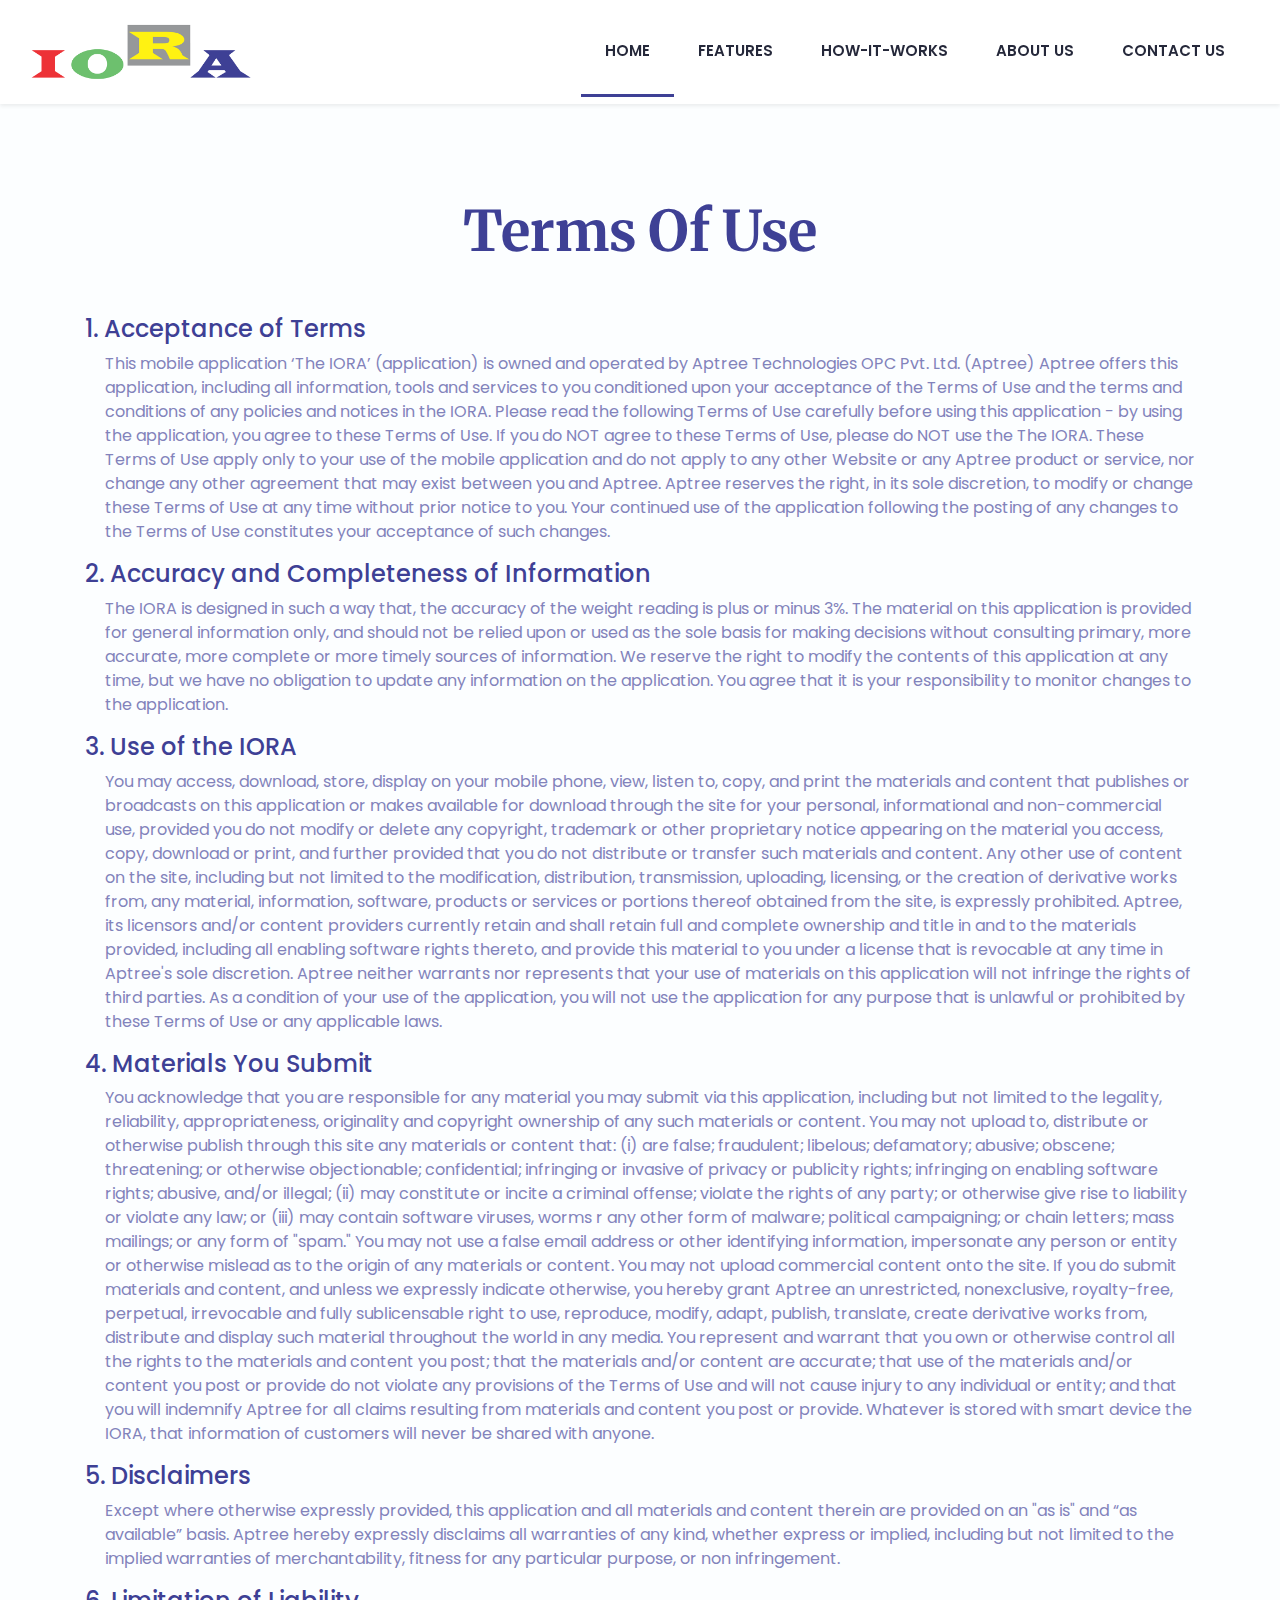
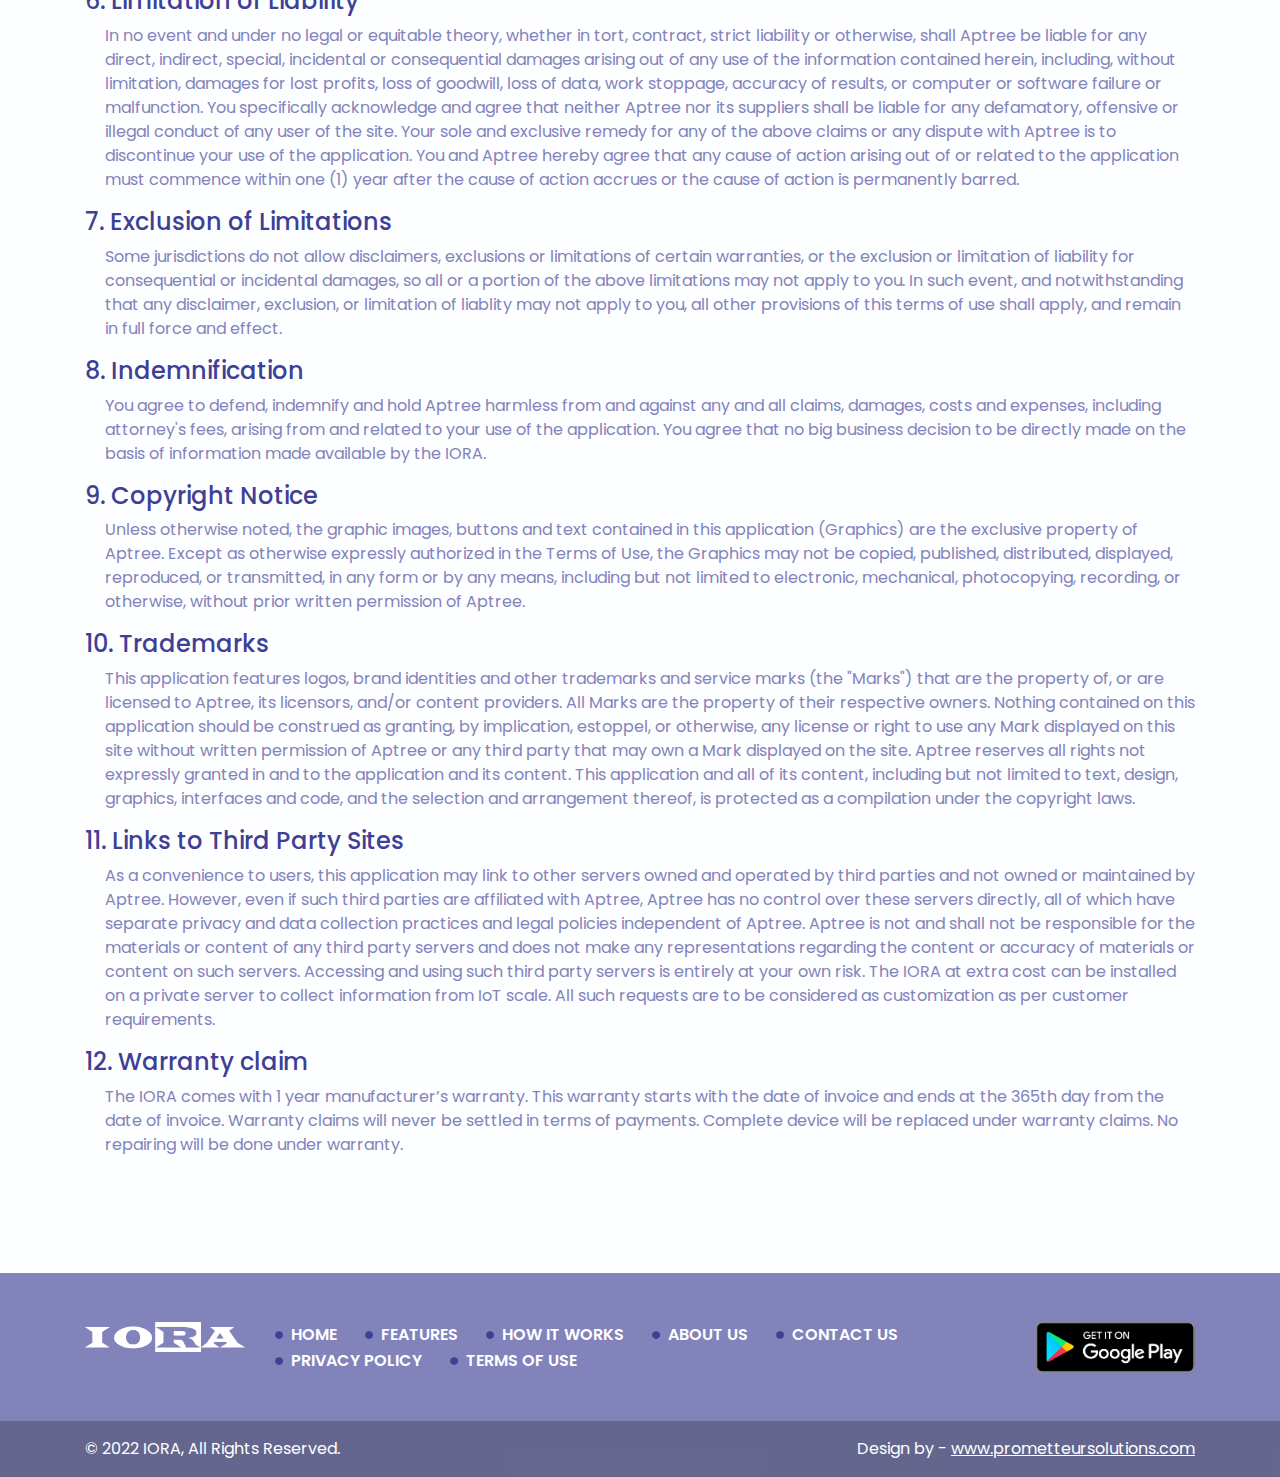
<file: terms-of-use.html>
<!DOCTYPE html>
<html lang="en">
  <head>
    <meta charset="utf-8" />
    <meta
      name="viewport"
      content="width=device-width, initial-scale=1, shrink-to-fit=no"
    />
    <meta name="description" content="" />
    <meta name="author" content="" />
    <title>IORA</title>
    <meta name="robots" content="INDEX, FOLLOW" />
    <meta property="og:url" content="https://prometteursolutions.com/" />
    <meta property="og:type" content="website" />
    <meta property="og:title" content="IORA Product of Aptree | Prometteur Solutions" />
    <meta
      property="og:description"
      content="IORA Product of Aptree - Design by - Prometteur Solutions Pvt. Ltd."
    />
    <meta property="og:image" content="./assets/imgs/iora_logo.png" />
    <link rel="icon" type="image/x-icon" href="./assets/imgs/iora_logo.png" />
    <!-- Font Awesome icons-->
    <link
      rel="stylesheet"
      href="https://cdnjs.cloudflare.com/ajax/libs/font-awesome/5.15.3/css/all.min.css"
      integrity="sha512-iBBXm8fW90+nuLcSKlbmrPcLa0OT92xO1BIsZ+ywDWZCvqsWgccV3gFoRBv0z+8dLJgyAHIhR35VZc2oM/gI1w=="
      crossorigin="anonymous"
      referrerpolicy="no-referrer"
    />
    <!-- Google fonts-->
    <link rel="preconnect" href="https://fonts.googleapis.com" />
    <link rel="preconnect" href="https://fonts.gstatic.com" crossorigin />
    <link
      href="https://fonts.googleapis.com/css2?family=Merriweather:ital,wght@0,300;0,400;0,700;0,900;1,300;1,400;1,700;1,900&display=swap"
      rel="stylesheet"
    />
    <link
      href="https://fonts.googleapis.com/css2?family=Poppins:ital,wght@0,100;0,200;0,300;0,400;0,500;0,600;0,700;0,800;0,900;1,100;1,200;1,300;1,400;1,500;1,600;1,700;1,800;1,900&display=swap"
      rel="stylesheet"
    />
    <!-- CSS -->
    <link
      rel="stylesheet"
      href="https://cdn.jsdelivr.net/npm/bootstrap@4.6.1/dist/css/bootstrap.min.css"
    />

    <!-- font awesome 5.15.4 link  -->
    <link
      rel="stylesheet"
      href="https://cdnjs.cloudflare.com/ajax/libs/font-awesome/5.15.4/css/all.min.css"
      integrity="sha512-1ycn6IcaQQ40/MKBW2W4Rhis/DbILU74C1vSrLJxCq57o941Ym01SwNsOMqvEBFlcgUa6xLiPY/NS5R+E6ztJQ=="
      crossorigin="anonymous"
      referrerpolicy="no-referrer"
    />
    <!--<link rel="stylesheet" href="assets/css/bootstrap.min.css"> -->
    <link href="assets/css/styles.css" rel="stylesheet" />
  </head>

  <body>
    <!-- Navigation-->
    <nav class="navbar navbar-expand-lg navbar-light shadow-sm" id="mainNavi">
      <div class="container-fluid">
        <a class="navbar-brand" href="index.html">
          <img src="./assets/imgs/iora_logo.png" alt="Logo" class="IORA logo" />
        </a>
        <button
          class="navbar-toggler"
          type="button"
          data-toggle="collapse"
          data-target="#navres"
        >
          Menu <i class="fas fa-bars"></i>
        </button>
        <div class="collapse navbar-collapse" id="navres">
          <ul class="navbar-nav ml-auto py-3 py-lg-0 pb-sm-0 headerlinks">
            <li class="nav-item">
              <a class="nav-link px-lg-3 py-3 py-lg-4 active" href="index.html"
                >Home</a
              >
            </li>
            <li class="nav-item">
              <a class="nav-link px-lg-3 py-3 py-lg-4" href="index.html#features"
                >Features</a
              >
            </li>
            <li class="nav-item">
              <a class="nav-link px-lg-3 py-3 py-lg-4" href="index.html#how-it-works"
                >How-It-Works</a
              >
            </li>
            <li class="nav-item">
              <a class="nav-link px-lg-3 py-3 py-lg-4" href="index.html#aboutus"
                >About Us</a
              >
            </li>
            <li class="nav-item">
              <a class="nav-link px-lg-3 py-3 py-lg-4" href="index.html#contactus"
                >Contact Us</a
              >
            </li>
          </ul>
          <!-- <ul class="navbar-nav ml-auto py-3 py-lg-0 pb-sm-0 headerlinks headerlogin-out">
                    <li class="nav-item"><a class="btn btn-outline-custom headerlogin" href="#">Log In</a></li>
                </ul> -->
        </div>
      </div>
    </nav>

    <!-- Page Banner-->
    <header class="mainBanner commn-cls mb-2">
      <div class="bannimgout"></div>
    </header>

    <!-- Terms of Use -->
    <section class="home-about commn-cls" id="features">
      <div class="container">
        <div class="row">
          <div class="col">
            <div class="home-title text-center">
              <h2>Terms of Use</h2>
            </div>
          </div>
        </div>

        <!-- <div class="col-md-4 home-about-img-out">
                    <div class="home-about-img">
                        <img src="./assets/imgs/mobile.png" alt="Mobile" class="img-fluid">
                    </div>
                </div> -->
        <div class="terms-and-use">
            <h4>1. Acceptance of Terms</h4>
            <p>This mobile application  ‘The IORA’ (application) is owned and operated by Aptree Technologies OPC Pvt. Ltd. (Aptree) Aptree offers this application, including all information, tools and services to you conditioned upon your acceptance of the Terms of Use and the terms and conditions of any policies and notices in the IORA. Please read the following Terms of Use carefully before using this application - by using the application, you agree to these Terms of Use. If you do NOT agree to these Terms of Use, please do NOT use the The IORA. These Terms of Use apply only to your use of the mobile application and do not apply to any other Website or any Aptree product or service, nor change any other agreement that may exist between you and Aptree. Aptree reserves the right, in its sole discretion, to modify or change these Terms of Use at any time without prior notice to you. Your continued use of the application following the posting of any changes to the Terms of Use constitutes your acceptance of such changes.</p>
            <h4>2. Accuracy and Completeness of Information</h4>
            <p>The IORA is designed in such a way that, the accuracy of the weight reading is plus or minus 3%. The material on this application is provided for general information only, and should not be relied upon or used as the sole basis for making decisions without consulting primary, more accurate, more complete or more timely sources of information. We reserve the right to modify the contents of this application at any time, but we have no obligation to update any information on the application. You agree that it is your responsibility to monitor changes to the application.</p>
            <h4>3. Use of the IORA</h4>
            <p>You may access, download, store, display on your mobile phone, view, listen to, copy, and print the materials and content that publishes or broadcasts on this application or makes available for download through the site for your personal, informational and non-commercial use, provided you do not modify or delete any copyright, trademark or other proprietary notice appearing on the material you access, copy, download or print, and further provided that you do not distribute or transfer such materials and content. Any other use of content on the site, including but not limited to the modification, distribution, transmission, uploading, licensing, or the creation of derivative works from, any material, information, software, products or services or portions thereof obtained from the site, is expressly prohibited. Aptree, its licensors and/or content providers currently retain and shall retain full and complete ownership and title in and to the materials provided, including all enabling software rights thereto, and provide this material to you under a license that is revocable at any time in Aptree's sole discretion. Aptree neither warrants nor represents that your use of materials on this application will not infringe the rights of third parties. As a condition of your use of the application, you will not use the application for any purpose that is unlawful or prohibited by these Terms of Use or any applicable laws.</p>
            <h4>4. Materials You Submit</h4>
            <p>You acknowledge that you are responsible for any material you may submit via this application, including but not limited to the legality, reliability, appropriateness, originality and copyright ownership of any such materials or content. You may not upload to, distribute or otherwise publish through this site any materials or content that: (i) are false; fraudulent; libelous; defamatory; abusive; obscene; threatening; or otherwise objectionable; confidential; infringing or invasive of privacy or publicity rights; infringing on enabling software rights; abusive, and/or illegal; (ii) may constitute or incite a criminal offense; violate the rights of any party; or otherwise give rise to liability or violate any law; or (iii) may contain software viruses, worms r any other form of malware; political campaigning; or chain letters; mass mailings; or any form of "spam." You may not use a false email address or other identifying information, impersonate any person or entity or otherwise mislead as to the origin of any materials or content. You may not upload commercial content onto the site.
                If you do submit materials and content, and unless we expressly indicate otherwise, you hereby grant Aptree an unrestricted, nonexclusive, royalty-free, perpetual, irrevocable and fully sublicensable right to use, reproduce, modify, adapt, publish, translate, create derivative works from, distribute and display such material throughout the world in any media. You represent and warrant that you own or otherwise control all the rights to the materials and content you post; that the materials and/or content are accurate; that use of the materials and/or content you post or provide do not violate any provisions of the Terms of Use and will not cause injury to any individual or entity; and that you will indemnify Aptree for all claims resulting from materials and content you post or provide. Whatever is stored with smart device the IORA, that information of customers will never be shared with anyone.</p>
            <h4>5. Disclaimers</h4>
            <p>Except where otherwise expressly provided, this application and all materials and content therein are provided on an "as is" and “as available” basis. Aptree hereby expressly disclaims all warranties of any kind, whether express or implied, including but not limited to the implied warranties of merchantability, fitness for any particular purpose, or non infringement.</p>
            <h4>6. Limitation of Liability</h4>
            <p>In no event and under no legal or equitable theory, whether in tort, contract, strict liability or otherwise, shall Aptree be liable for any direct, indirect, special, incidental or consequential damages arising out of any use of the information contained herein, including, without limitation, damages for lost profits, loss of goodwill, loss of data, work stoppage, accuracy of results, or computer or software failure or malfunction.
                You specifically acknowledge and agree that neither Aptree nor its suppliers shall be liable for any defamatory, offensive or illegal conduct of any user of the site. Your sole and exclusive remedy for any of the above claims or any dispute with Aptree is to discontinue your use of the application. You and Aptree hereby agree that any cause of action arising out of or related to the application must commence within one (1) year after the cause of action accrues or the cause of action is permanently barred.</p>
            <h4>7. Exclusion of Limitations</h4>
            <p>Some jurisdictions do not allow disclaimers, exclusions or limitations of certain warranties, or the exclusion or limitation of liability for consequential or incidental damages, so all or a portion of the above limitations may not apply to you. In such event, and notwithstanding that any disclaimer, exclusion, or limitation of liablity may not apply to you, all other provisions of this terms of use shall apply, and remain in full force and effect.</p>
            <h4>8. Indemnification</h4>
            <p>You agree to defend, indemnify and hold Aptree harmless from and against any and all claims, damages, costs and expenses, including attorney's fees, arising from and related to your use of the application. You agree that no big business decision to be directly made on the basis of information made available by the IORA.</p>
            <h4>9. Copyright Notice</h4>
            <p>Unless otherwise noted, the graphic images, buttons and text contained in this application (Graphics) are the exclusive property of Aptree. Except as otherwise expressly authorized in the Terms of Use, the Graphics may not be copied, published, distributed, displayed, reproduced, or transmitted, in any form or by any means, including but not limited to electronic, mechanical, photocopying, recording, or otherwise, without prior written permission of Aptree.</p>
            <h4>10. Trademarks</h4>
            <p>This application features logos, brand identities and other trademarks and service marks (the "Marks") that are the property of, or are licensed to Aptree, its licensors, and/or content providers. All Marks are the property of their respective owners. Nothing contained on this application should be construed as granting, by implication, estoppel, or otherwise, any license or right to use any Mark displayed on this site without written permission of Aptree or any third party that may own a Mark displayed on the site. Aptree reserves all rights not expressly granted in and to the application and its content. This application and all of its content, including but not limited to text, design, graphics, interfaces and code, and the selection and arrangement thereof, is protected as a compilation under the copyright laws.</p>
            <h4>11. Links to Third Party Sites</h4>
            <p>As a convenience to users, this application may link to other servers owned and operated by third parties and not owned or maintained by Aptree. However, even if such third parties are affiliated with Aptree, Aptree has no control over these servers directly, all of which have separate privacy and data collection practices and legal policies independent of Aptree. Aptree is not and shall not be responsible for the materials or content of any third party servers and does not make any representations regarding the content or accuracy of materials or content on such servers. Accessing and using such third party servers is entirely at your own risk. The IORA at extra cost can be installed on a private server to collect information from IoT scale. All such requests are to be considered as customization as per customer requirements.</p>
            <h4>12. Warranty claim</h4>
            <p>The IORA comes with 1 year manufacturer’s warranty. This warranty starts with the date of invoice and ends at the 365th day from the date of invoice. Warranty claims will never be settled in terms of payments. Complete device will be replaced under warranty claims. No repairing will be done under warranty.</p>

        </div>


      </div>
    </section>



    <!-- Footer-->
    <footer class="commn-cls">
      <div class="topfooter">
        <div class="container">
          <div class="row">
            <div class="col col-lg-2 col-md-2 col-12">
              <a class="navbar-brand p-0 m-0" href="index.html">
                <img
                  src="./assets/imgs/iora2.png"
                  alt="Logo"
                  class="footerlogo img-fluid"
                />
              </a>
            </div>

            <div class="col col-lg-8 col-md-8 col-12 d-flex align-items-center">
              <ul class="list-inline footer-links-out mb-0 mx-auto">
                <li class="footer-links list-inline-item">
                  <a href="index.html"
                    ><i class="fas fa-circle mr-2"></i>Home</a
                  >
                </li>
                <li class="footer-links list-inline-item">
                  <a href="index.html#features"
                    ><i class="fas fa-circle mr-2"></i>Features</a
                  >
                </li>
                <li class="footer-links list-inline-item">
                  <a href="index.html#how-it-works"
                    ><i class="fas fa-circle mr-2"></i>How It Works</a
                  >
                </li>
                <li class="footer-links list-inline-item">
                  <a href="index.html#aboutus"
                    ><i class="fas fa-circle mr-2"></i>About us</a
                  >
                </li>
                <li class="footer-links list-inline-item">
                  <a href="index.html#contactus"
                    ><i class="fas fa-circle mr-2"></i>Contact Us</a
                  >
                </li>

                <li class="footer-links list-inline-item">
                  <a href="Privacy-policy.html"
                    ><i class="fas fa-circle mr-2"></i>Privacy Policy</a
                  >
                </li>
                <li class="footer-links list-inline-item">
                  <a href="terms-of-use.html"
                    ><i class="fas fa-circle mr-2"></i>Terms of Use</a
                  >
                </li>
              </ul>
            </div>

            <div class="col col-lg-2 col-md-2 col-12">
              <a
                class="navbar-brand p-0 m-0"
                href="https://play.google.com/store/apps/details?id=com.IORA"
                target="_blank"
              >
                <img
                  src="./assets/imgs/app.png"
                  alt="playstore"
                  class="footerlogo img-fluid mb-0"
                />
              </a>
            </div>

            <!-- <div class="col col-lg-3 col-md-12 col-12 d-flex align-items-center">
                        <ul class="list-inline socialicons">
                            <li class="list-inline-item">
                                <a href="#!">
                                    <span class="fa-stack">
                                        <i class="fab fa-facebook-f"></i>
                                    </span>
                                </a>
                            </li>
                            <li class="list-inline-item">
                                <a href="#!">
                                    <span class="fa-stack">
                                        <i class="fab fa-instagram"></i>
                                    </span>
                                </a>
                            </li>
                            <li class="list-inline-item">
                                <a href="#!">
                                    <span class="fa-stack">
                                        <i class="fab fa-youtube"></i>
                                    </span>
                                </a>
                            </li>
                        </ul>
                    </div> -->
          </div>
        </div>
      </div>

      <div class="copyright">
        <div class="container">
          <div class="row">
            <div class="col col-md-6 col-12">
              <div class="text-white rescen text-left">
                &copy; 2022 IORA, All Rights Reserved.
              </div>
            </div>
            <div class="col col-md-6 col-12">
              <div class="text-white text-right rescen">
                Design by -
                <a href="https://prometteursolutions.com/" target="_blank"
                  >www.prometteursolutions.com</a
                >
              </div>
            </div>
          </div>
        </div>
      </div>
    </footer>

    <button class="totop" title="Go to top">
      <i class="fas fa-arrow-up"></i>
    </button>

    <!-- js-->
    <script
      src="https://cdnjs.cloudflare.com/ajax/libs/jquery/3.6.0/jquery.min.js"
      integrity="sha512-894YE6QWD5I59HgZOGReFYm4dnWc1Qt5NtvYSaNcOP+u1T9qYdvdihz0PPSiiqn/+/3e7Jo4EaG7TubfWGUrMQ=="
      crossorigin="anonymous"
      referrerpolicy="no-referrer"
    ></script>
    <script
      src="https://cdnjs.cloudflare.com/ajax/libs/popper.js/2.11.5/umd/popper.min.js"
      integrity="sha512-8cU710tp3iH9RniUh6fq5zJsGnjLzOWLWdZqBMLtqaoZUA6AWIE34lwMB3ipUNiTBP5jEZKY95SfbNnQ8cCKvA=="
      crossorigin="anonymous"
      referrerpolicy="no-referrer"
    ></script>
    <script src="https://cdn.jsdelivr.net/npm/bootstrap@4.6.1/dist/js/bootstrap.bundle.min.js"></script>
    <!-- <script src="assets/js/jquery.min.js"></script>
    <script src="assets/js/bootstrap.min.js"></script>
    <script src="assets/js/popper.min.js"></script>
    <script src="assets/js/scripts.js"></script> -->
  </body>
</html>
</file>
<file: assets/css/styles.css>
/* Common */
*,
*::before,
*::after {
  box-sizing: border-box;
}
.form-control:focus {
  color: #495057;
  background-color: #fff;
  border-color: transparent;
  outline: 0;
  box-shadow: unset;
}

@media (prefers-reduced-motion: no-preference) {
  :root {
    scroll-behavior: smooth;
  }
}

body {
  margin: 0;
  font-family: 'Poppins', sans-serif;
  font-size: 1rem;
  font-weight: 400;
  line-height: 1.5;
  color: #212529;
  background-color: #fcfeff;
  -webkit-text-size-adjust: 100%;
  -webkit-tap-highlight-color: rgba(0, 0, 0, 0);
}
.commn-cls{
  position: relative;
  float: left;
  width: 100%;
}

/* Btns */
.btn-custom{
  color: #fff;
  background-color: #3E4095;
  border-color: #3E4095;
}
.btn-custom:hover{
  color: #fff;
  background-color: #773b86;
  border-color: #773b86;
}
.btn-outline-custom, .btn-outline-custom:not(:disabled):not(.disabled):active{
    color: #58585a;
    background-color: #ffffff;
    border-color: #3E4095;
}
.btn-outline-custom:hover {
  color: #fff;
  background-color: #3E4095;
  border-color: #3E4095;
}

/* Header */
#mainNavi {
  position: absolute;
  top: 0;
  left: 0;
  right: 0;
  z-index: 1030;
  border-bottom: 1px solid #dee2e6;
  background-color: #fff;
  font-family: 'Poppins', sans-serif;
}
#mainNavi {
  border-bottom: 1px solid transparent;
  background-color: #ffff;
}
#mainNavi {
  transition: background-color 0.2s;
  transform: translate3d(0, 0, 0);
  -webkit-backface-visibility: hidden;
  backface-visibility: hidden;
  padding-top: 0;
  padding-bottom: 0;
}

#mainNavi .navbar-nav > li.nav-item > a.headerlogin, #mainNavi.is-fixed .navbar-nav > li.nav-item > a.headerlogin{
  font-family: 'Poppins', sans-serif;
  font-weight: 600;
  padding: 5px 28px !important;
  border-width: unset;
  text-transform: uppercase;
  border-radius: 65px;
  color: #3E4095;
}
#mainNavi .navbar-nav > li.nav-item > .headerlogin:hover{
  color: #ffffff !important;
}

#mainNavi.is-fixed {
  position: fixed;
  top: -124px;
  transition: transform 0.2s;
  background-color: rgba(255, 255, 255, 0.9);
}
#mainNavi.is-fixed .navbar-brand {
  background-color: #fff;
}
#mainNavi.is-fixed .navbar-nav > li.nav-item > a {
  color: #212529;
}
#mainNavi.is-fixed .navbar-nav > li.nav-item > a:hover, #mainNavi .navbar-nav > li.nav-item > a.active {
  color: #3E4095;
}
#mainNavi.is-visible {
  transform: translate3d(0, 100%, 0);
  top: -100px;
}
#mainNavi .navbar-brand {
  -webkit-transition: 1s;
  -o-transition: 1s;
  transition: 1s;
}
#mainNavi .navbar-nav > li.nav-item {
  position: relative;
}
#mainNavi .navbar-nav > li.nav-item > a.nav-link, #mainNavi .navbar-nav > li.nav-item > a.nav-link:focus {
  color: #202020;
}
#mainNavi .navbar-nav > li.nav-item > a.nav-link:focus, #mainNavi .navbar-nav > li.nav-item > a.nav-link:hover {
  color: #3E4095;
}
#mainNavi .navbar-nav.headerlinks > li.nav-item > a.nav-link:hover:before, #mainNavi .navbar-nav.headerlinks > li.nav-item > a.nav-link.active:before {
  left: 0;
  right: auto;
  width: 100%;
}
#mainNavi .navbar-nav.headerlinks > li.nav-item > a.nav-link:before {
  position: absolute;
  height: 3px;
  width: 0;
  bottom: -1px;
  right: 0;
  background: #3E4095;
  content: "";
  display: block;
  transition: all 0.3s linear;
  -webkit-transition: all 0.3s linear;
  -moz-transition: all 0.3s linear;
  -o-transition: all 0.3s linear;
  -ms-transition: all 0.3s linear;
}

#mainNavi .navbar-brand {
  font-weight: 800;
  padding: 10px 0;
}
#mainNavi .navbar-brand img {
  width: 220px;
}
#mainNavi .navbar-toggler {
  font-size: 0.75rem;
  font-weight: 800;
  padding: 0.75rem;
  text-transform: uppercase;
}
#mainNavi .navbar-nav > li.nav-item > a.nav-link {
  padding: 30px 24px !important;
  line-height: 30px;
  font-size: 15px;
  font-weight: 600;
  color: #25283a;
  text-transform: uppercase;
  -webkit-transition: all 300ms ease;
  -o-transition: all 300ms ease;
  transition: all 300ms ease;
}

#mainNavi .navbar-nav.logbtns > li.nav-item > a.nav-link {
  padding: 22px 6px !important;
}
#mainNavi .navbar-nav.logbtns > li.nav-item > a.nav-link span{
  border: 1px solid #ddd;
  border-radius: 30px;
  padding: 5px 20px;
  background-color: #f9f9f9;
}


/* Main Banner */
.mainBanner{
  margin-top: 90px;
}
.mainBanner img{
  width: 100%;
  height: auto;
}
.mainBanner .slider-caption {
  /* position: absolute;
  left: 0;
  top: 10%;
  z-index: 99; */
  padding: 100px 0px;
  width: 100%;
  background-image: url(../imgs/Vector.png);
}
.mainBanner .slider-caption .bann-content{
  padding: 0 17%;
  text-align: center;
}
.mainBanner .slider-caption h1 {
  font-size: 74px;
  font-family: 'Merriweather', serif;
  line-height: 95px;
  color: #58585a;
  margin: 0 0 20px;
  font-weight: 800;
  text-transform: capitalize;
}
.mainBanner .slider-caption p {
  font-size: 18px;
  line-height: 30px;
  font-family: 'Poppins', sans-serif;
  color: #58585a;
  font-weight: 600;
  margin: 0 0 60px;
}
.mainBanner .slider-caption .btn, .characters-txt .btn {
  font-size: 17px;
  font-family: 'Poppins', sans-serif;
  font-weight: 600;
  padding: 20px 60px;
  border-width: unset;
  text-transform: uppercase;
  border-radius: 50px;
}
.mainBanner .slider-caption .btn i{
  font-size: 24px;
    display: inline-block;
    vertical-align: middle;
}


.mainBanner .slider-caption h1{font-size: 45px; line-height: 60px;}

/* Home About */
.home-about {
  padding: 100px 0;
}
.home-title h2 {
  font-size: 56px;
  color: #58585a;
  font-family: 'Merriweather', serif;
  font-weight: 700;
  margin-bottom: 50px;
  text-transform: capitalize;
}
.home-about-img {
  width: 100%;
  float: left;
  overflow: hidden;
  position: relative; 
  margin-bottom: 20px;
}
.home-about-img img {
  border-radius: 5px;
  width: 100%;
  height: auto;
}
.home-about .home-about-txt:first-child{
  margin-bottom: 60px;
}
.home-about-txt img {
  margin-bottom: 28px;
}
.home-about-txt h5 {
  color: #58585a;
  font-family: 'Poppins', sans-serif;
  font-weight: 600;
  font-size: 18px;
}
.home-about-txt p {
  font-family: 'Poppins', sans-serif;
  font-size: 14px;
  font-weight: 500;
  color: #9c9ca6;
  line-height: 28px;
  margin: 0 0 6px;
}
.home-about-txt .aboutus {
  display: inline-block;
  font-family: 'Poppins', sans-serif;
  font-size: 15px;
  font-weight: 600;
  margin-top: 16px;
  transition: all ease-in-out 0.3s;
  -webkit-transition: all ease-in-out 0.3s;
  text-decoration: underline;
}

/* Home characterss */
.home-characterss {
  padding:60px 0 0px;
}
.characab{
  position: absolute;
  top: -16%;
  right: 0;
}
.characters-txt{
  margin-left: -30%;
    padding-right: 30%;
    /* margin-top: 36%; */
}
.home-title.characters-txt h2{
  margin-bottom: 36px;
}
.home-characterss .characters-txt p {
  font-size: 18px;
  line-height: 36px;
  font-family: 'Poppins', sans-serif;
  color: #58585a;
  font-weight: 600;
  margin: 0 0 36px;
}

/* Home more just */
.home-morejust {
  padding:0 0 80px;
}
.morejustab{
  position: absolute;
  top: 0%;
  left: 5%;
}
.morejust-txt{
  margin-left: 37%;
  padding-right: 4%;
  margin-top: 18%;
  text-align: center;
}
.home-title.morejust-txt h2{
  margin-bottom: 36px;
}
.home-morejust .morejust-txt p {
  font-size: 16px;
  line-height: 34px;
  font-family: 'Merriweather', serif;
  color: #9c9ca6;
  font-weight: 600;
  margin: 0 0 36px;
}

/* Newsletter */
.home-newsletter{
  background: url(../imgs/bg1.png) no-repeat;
  width: 100%;
  float: left;
  padding: 100px 0;
  background-size: cover;
}
.newsletter-input input{
  font-size: 17px;
  font-family: 'Poppins', sans-serif;
  font-weight: 600;
  padding: 30px 60px;
  border: unset;
  border-radius: 50px;
  height: auto;
}
.newsletter-input button{
  font-size: 17px;
  font-family: 'Poppins', sans-serif;
  font-weight: 600;
  padding: 30px 60px;
  border: unset;
  border-radius: 50px !important;
  height: auto;
  margin-left: -80px;
  z-index: 10 !important;
}

/* Footer */
footer{
  background-color: #8283BB;
}
footer .topfooter{
  padding-top: 3rem;
  padding-bottom: 3rem;
}
.footerlogo{
  width: 200px;
}
.footer-links-out{
  
  }
.footer-links{
  color: #fff;
  padding-right: 1rem!important;
  /* margin-bottom: 6px; */
}
.footer-links a{
  color: #fff;
  display: flex;
  align-items: center;
  font-size: 16px;
  font-weight: 600;
  text-transform: uppercase;
  text-decoration: unset !important;
}
.footer-links a:hover{
  color: #3E4095;
}
.footer-links a i{
  font-size: 8px;
  color: #3E4095;
}
.socialicons{
  margin-bottom: 0;
  margin-left: auto;
}
.socialicons li{
  
}
.socialicons li a{
  color: #3E4095;
}
.socialicons li a:hover{
  color: #fff;
  text-decoration: unset;
}
.socialicons li a:hover span{
  background-color: #3E4095;
}
.socialicons li a span{
  text-align: center;
  background-color: #fff;
  border-radius: 50%;
  width: 42px;
  height: 42px;
  display: flex;
  align-items: center;
}
.socialicons li a i{
  font-size: 20px;
  margin: 0 auto;
}
.copyright{
  background-color: rgba(33, 37, 41, 0.3);
  padding: 16px;
}
.copyright a{
  color: #fff;
  text-decoration: underline;
}
.copyright a:hover{
  color: #3E4095;
}

/* To Top */
.totop {
  position: fixed;
  bottom: 20px;
  right: 30px;
  z-index: 99;
  font-size: 18px;
  border: none !important;
  outline: none !important;
  background-color: #3E4095;
  color: white;
  cursor: pointer;
  padding: 9px 15px;
  border-radius: 4px;
  opacity: 0;
  transition: all 0.4s ease-in-out 0s;
}

.totop:hover {
  background-color: #773b86;
}


/* =========== Privacy Policy =========== */
.privacy-policy {
  padding:40px 0;
}
.privacy-policy .home-about-txt h6 {
  color: #58585a;
  margin-top: 18px;
}
.privacy-policy .home-about-txt p {
  font-family: 'Poppins', sans-serif;
 
  font-size: 15px;
  font-weight: 500;
  line-height: 28px;
  margin: 0 0 6px;
}
.privacy-policy ul li {
  font-family: 'Poppins', sans-serif;
  font-size: 15px;
  font-weight: 500;
  color: #9c9ca6;
  line-height: 28px;
  margin: 0 0 6px;
}

/* Responsive */
@media (max-width:1100px) {
  .mainBanner .slider-caption h1 {
    font-size: 50px;
    line-height: 70px;
}
.mainBanner .slider-caption p {
  font-size: 16px;
  line-height: 28px;
  margin: 0 0 30px;
}
.mainBanner .slider-caption .btn, .characters-txt .btn {
  font-size: 17px;
  padding: 15px 50px;
  border-radius: 50px;
}
.home-title h2 {
  font-size: 40px;
}
.home-title.characters-txt h2 {
  margin-bottom: 20px;
}
.home-characterss .characters-txt p {
  font-size: 18px;
  line-height: 30px;
  margin: 0 0 24px;
}
.characters-txt {
  padding-right: 15%;
}
.home-title.morejust-txt h2 {
  margin-bottom: 20px;
}
.morejustab {
  width: 160px;
}
.footer-links {
  padding-right: 0.5rem!important;
}


}

@media (max-width:768px) {
  #mainNavi .navbar-brand {
    padding: 18px 0;
}
#mainNavi.is-fixed .navbar-nav > li.nav-item > a:hover, #mainNavi .navbar-nav > li.nav-item > a.active {
  background-color: #f9f9f9;
}
#mainNavi .navbar-nav > li.nav-item > a.nav-link {
  padding: 18px 24px !important;
  line-height: 24px;
  font-size: 16px;
}
.headerlogin-out{
  padding: 16px !important;
  margin-bottom: 16px;
  background-color: #f9f9f9;
}

  .mainBanner .slider-caption {
    top: 8%;
}
.mainBanner .slider-caption h1 {
    font-size: 36px;
    line-height: 50px;
}
.mainBanner .slider-caption .btn, .characters-txt .btn {
  padding: 12px 40px;
  border-radius: 50px;
}
.home-title h2 {
  font-size: 32px;
}
.home-about-txt h5 {
  font-size: 17px;
  line-height: 24px;
}
.home-about-txt p {
  font-size: 14px;
  line-height: 22px;
}
.home-about-txt .aboutus {
  font-size: 15px;
  margin-top: 6px;
}
.home-about .home-about-txt:first-child {
  margin-bottom: 40px;
}
.home-about {
  padding: 70px 0;
}
.home-about-img-out{
  display: flex;
  align-items: center;
}
.characters-txt {
  padding-right: 12%;
  margin-top: 10%;
}
.morejustab {
  width: 92px;
}
.morejustab {
  position: absolute;
  top: 0%;
  left: 3%;
}
.morejust-txt {
  margin-left: 25%;
  padding-right: 0%;
  margin-top: 10%;
}
.home-newsletter {
  padding: 80px 0;
}
.newsletter-input button, .newsletter-input input {
  padding: 20px 60px;
}
footer .topfooter {
    padding-top: 2rem;
    padding-bottom: 2rem;
}
.socialicons {
  margin: 20px auto 0;
}

.about-us-section .about-title h2 span{
  font-size: 15px;
}
.home-title.characters-txt p{
  font-size: 18px;
}

.about-us-section .about-title ul li{
  font-size: 15px !important;
  font-weight: 500 !important;
}
.about-us-section .about-title ul li::before{
  font-size: 15px !important;
  font-weight: 500 !important;
}

/* .mainBanner .slider-caption .bann-content{
  padding: 40px 17px !important;
} */

/* .home-about .home-about-txt{
  height: fit-content !important;
} */

.home-about-txt h5{
  font-size: 15px !important;

}

.home-about-txt p{
  font-size: 12px !important;
  
}
.contact-detail h5{
  font-size: 10px !important;
}
.contact-detail i{
  font-size: 15px !important;
}

}




@media (max-width:600px) {
  #mainNavi .navbar-brand img {
    width: 145px;
}
#mainNavi .navbar-brand {
  padding: 15px 0;
}
.mainBanner {
  margin-top: 67px;
}
/* .mainbann {
  padding-top: 70%;
  background-color: #f8e8dd;
} */
.mainBanner img{
  height: 420px;
}
.mainBanner .slider-caption .bann-content {
  padding: 0;
  text-align: center;
  margin-bottom: 40px;
}
.mainBanner .slider-caption h1 {
  font-size: 32px;
  line-height: 42px;
  margin: 0 0 14px;
}
.mainBanner .slider-caption p {
  font-size: 14px;
  line-height: 22px;
  margin: 0 0 16px;
}
.mainBanner .slider-caption .btn, .characters-txt .btn {
  font-size: 14px;
  padding: 8px 26px;
  border-radius: 50px;
}
#mainNavi .navbar-nav > li.nav-item > a.nav-link {
  padding: 12px 15px !important;
  line-height: 24px;
  font-size: 14px;
}
#mainNavi .navbar-nav > li.nav-item {
  margin-bottom: 6px;
}
#mainNavi .navbar-nav > li.nav-item > a.headerlogin, #mainNavi.is-fixed .navbar-nav > li.nav-item > a.headerlogin {
  font-size: 14px;
}
.headerlogin-out {
  padding: 12px 15px !important;
}
#mainNavi .navbar-nav.headerlogin-out > li.nav-item {
  margin-bottom: 0;
}

.home-about {
  padding: 100px 0;
}
.home-title h2 {
  font-size: 22px;
  margin-bottom: 30px;
}
.home-about-txt img {
  margin-bottom: 18px;
}
.home-about .home-about-txt {
  margin-bottom: 36px;
}
.home-about-img{
  margin-bottom: 30px;
}
.characters-txt {
  margin-top: 6%;
  margin-left: unset;
  padding: 15px;
}
.home-characterss .characters-txt p {
  font-size: 14px;
  line-height: 22px;
  margin: 0 0 16px;
}
.morejustab {
  width: 56px;
}
.morejust-txt {
  margin-left: 22%;
  padding-right: 0%;
  margin-top: 10%;
  text-align: left;
}
.home-title.morejust-txt h2 {
  margin-bottom: 10px;
}
.home-morejust .morejust-txt p {
  font-size: 14px;
  line-height: 25px;
  font-family: 'Merriweather', serif;
  color: #9c9ca6;
  font-weight: 600;
  margin: 0 0 20px;
}
.home-morejust {
  padding: 0 0 50px;
}
.home-newsletter {
  padding: 100px 0;
}

.newsletter-input input {
  font-size: 14px;
}
.newsletter-input button, .newsletter-input input {
  padding: 10px 20px;
}
.newsletter-input button {
  font-size: 2px;
  margin-left: -37px;
}
.newsletter-input button img{
  width: 22px;
}
.footerlogo {
  width: 145px;
  margin-bottom: 15px;
}
.footer-links-out {
  margin-bottom: 15px !important;
}
.footer-links {
  padding-right: 0 !important;
}
.footer-links a {
  font-size: 14px;
}
.socialicons {
  margin: 20px 0 0;
}
.rescen{
  text-align: center !important;
  font-size: 12px;
}

.about-us-section .about-title h2{
  font-size: 15px !important;
  font-weight: 500 !important;
}
.about-us-section .about-title h2 span{
  font-size: 15px !important;
  font-weight: 700 !important;
}
.about-us-section .about-title p{
  font-size: 12px !important;
  font-weight: 400 !important;
}
.about-title .list-heading{
  font-size: 12px !important;
  font-weight: 400 !important;
}

.about-us-section .about-title ul li{
  font-size: 12px !important;
  font-weight: 400 !important;
}
.about-us-section .about-title ul li::before{
  font-size: 12px !important;
  font-weight: 400 !important;
}
.home-about .work-about-txt h5{
  font-size: 15px !important;
}
.home-about .work-about-txt i{
  font-size: 40px;
}
}


@media (max-width:320px){
  .mainBanner .slider-caption h1{
    font-size: 20px !important;
    font-weight: 800;
  }

  .mainBanner .slider-caption p{
    font-size: 15px;

  }
}

@media (min-width:1098px){
  .mainBanner img{
    height: 500px;
  }
}

@media (max-width: 768px){
  .about-us-section .about-title h2 span{
    font-size: 15px !important;
  }
  .about-us-section .about-title h2{
    font-size: 15px !important;
  }
  .about-us-section .about-title p{
    font-size: 12px !important;
    line-height: 20px !important;
  }

.home-about .terms-and-use h4{font-size: 15px;}
.home-about .terms-and-use p{font-size: 15px;} 
.home-about .privacy-policy h4{font-size: 15px;}
.home-about .privacy-policy p{font-size: 15px;}
}


/* ================= new css for IORA website ====================== */

.iora-about{margin-left: 20px; padding: 0 !important;color: #3E4095;}
.home-title h2, .mainBanner .slider-caption h1{color: #3E4095;}
/* .mainBanner .slider-caption h1{color: #3E4095;} */
/* .mainBanner .slider-caption p{color: #8283BB;} */
.home-characterss .characters-txt p, .mainBanner .slider-caption p{color: #8283BB;}
.home-about-txt h5, .home-about-txt p{color:#fff}
/* .home-about-txt p{color:#fff} */

.mainBanner .slider-caption p{margin-bottom: 30px;}
.btn-outline-custom, .btn-outline-custom:not(:disabled):not(.disabled):active{color: #3E4095;}
.home-about-txt i{color: #ffff; font-size: 45px; line-height: 60px;}
.home-about .home-about-txt{border-radius: 20px; cursor: pointer;background-color: #3E4095; border-radius: 20px; color:#fff; margin-bottom: 50px !important;height: 250px;}
.home-about .home-about-txt:first-child{margin: 0;}
.home-about .home-about-txt:hover{background-color: #8283BB; color: #3E4095;}
.home-about .work-about-txt h5{ color: #8283BB; line-height: 20px;}
.home-about .work-about-txt{color:#3E4095; cursor: pointer; border-radius: 20px; transition: all 0.1s linear;width: 300px;margin-left: auto;margin-right: auto;}
.home-about .work-about-txt:hover{background-color: #3E4095; color: #fff; }
.about-us-section img{ border-bottom: 10px; border: 10px solid #3E4095; border-radius: 30px; }
.about-us-section .about-title p{font-size: 18px;line-height: 25px;font-weight: 500; margin-bottom: 10px;}
/* .about-us-section .about-img2 img{ border-bottom: 10px; border: 10px solid #3E4095; border-radius: 30px; } */
.about-us-section .about-title ul li{list-style-type: none; color: #3E4095; padding-bottom: 10px; display: flex; font-weight: 500;}
.about-us-section .about-title ul li::before{content: "\f058"; font-family: "Font Awesome 5 Free"; color: #3E4095; font-weight: 700; margin-right: 10px;}
.about-title .list-heading{font-size: 20px; color: #3E4095; font-weight: 600; margin-top: 20px;}
.about-us-section .about-title h2 span{font-size: 30px; font-weight: 700; color: #3E4095;}
.home-about .row .home-about-txt {display: flex;flex-direction: column;justify-content: space-evenly;}

/* privacy policy page css  */
.home-about .terms-and-use h4,.home-about .privacy-policy h4{ color: #3E4095;}
.home-about .terms-and-use p,.home-about .privacy-policy p{color:#8283BB ; margin-left: 20px;} 
/* .home-about .privacy-policy h4{color: #3E4095;} */
/* .home-about .privacy-policy p{color:#8283BB ; margin-left: 20px;} */


/* contact details section  */

.contact-detail{ color:#3E4095}
.contact-detail i{ font-size: 25px; margin-bottom: 15px;}
.contact-detail h5{position: relative;}

/* navbar sticky  */
#mainNavi{position: fixed;}
</file>
